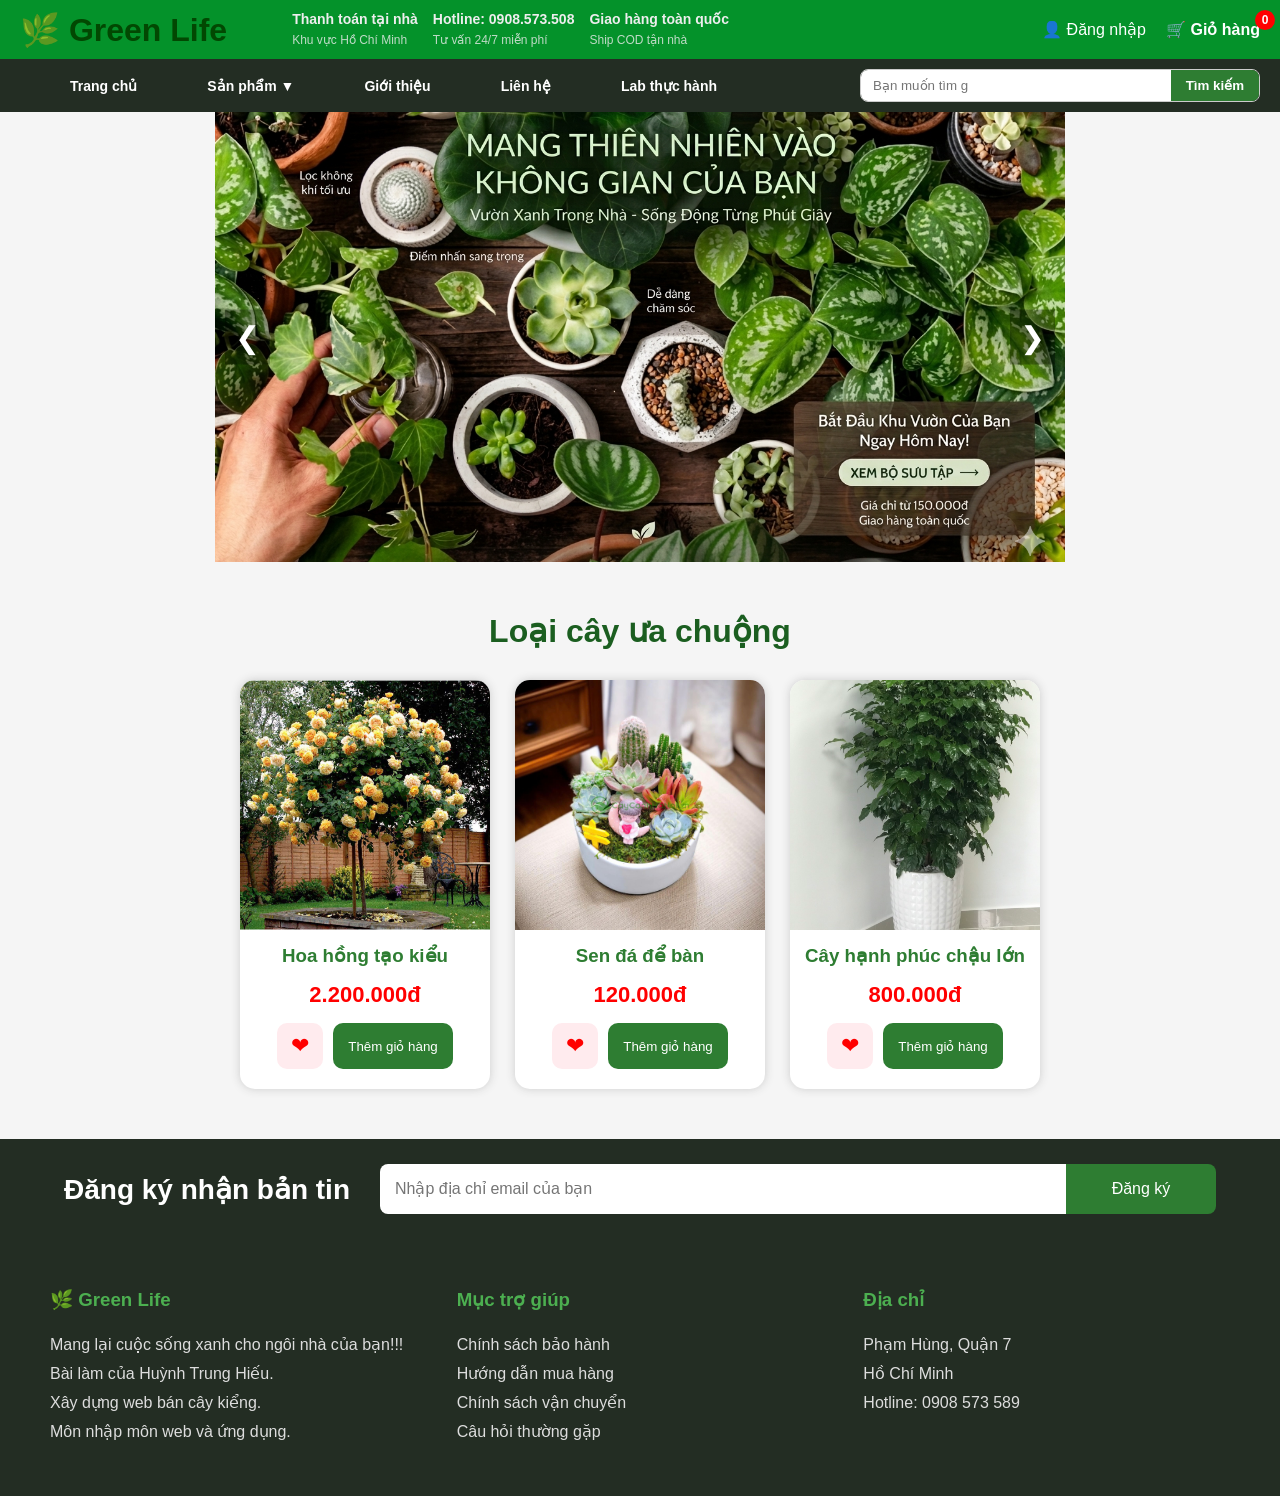
<file: index.html>
<!DOCTYPE html>
<html lang="vi">
<head>
<meta charset="UTF-8">
<meta name="viewport" content="width=device-width, initial-scale=1.0">

<title>Green Life</title>

<link rel="stylesheet" href="css/style.css">
</head>

<body>

<header>

    <!-- HÀNG TRÊN -->
    <div class="left-header">

        <h1>🌿 Green Life</h1>

        <div class="center-header">

            <div class="item">
                <b>Thanh toán tại nhà</b><br>
                <span>Khu vực Hồ Chí Minh</span>
            </div>

            <div class="item">
                <b>Hotline: 0908.573.508</b><br>
                <span>Tư vấn 24/7 miễn phí</span>
            </div>

            <div class="item">
                <b>Giao hàng toàn quốc</b><br>
                <span>Ship COD tận nhà</span>
            </div>

        </div>

        <!-- ĐĂNG NHẬP -->
        <div class="right-header">

            <div class="user">

                👤 Đăng nhập

                <div class="login-dropdown">

                    <input type="text" placeholder="Tên đăng nhập">

                    <input type="password" placeholder="Mật khẩu">

                    <button>Đăng nhập</button>

                    <a href="#">Quên mật khẩu?</a>

                    <a href="#">Đăng ký</a>

                </div>

            </div>

            <!-- GIỎ HÀNG -->
            <div class="cart">

                <div class="cart-icon">

                    🛒 Giỏ hàng

                    <span id="cart-count">0</span>

                </div>

                <div class="cart-dropdown">

                    <h3>Giỏ hàng</h3>

                    <div id="cart-items">

                        <p>Chưa có sản phẩm</p>

                    </div>

                    <div class="cart-total">

                        Tổng:
                        <span id="cart-total">0đ</span>

                    </div>

                    <div class="cart-buttons">

                        <button onclick="window.location.href='cart.html'">
                            Xem giỏ hàng
                        </button>

                    <button onclick="window.location.href='checkout.html'">
                            Thanh toán
                    </button>

                    </div>

                </div>

            </div>

        </div>

    </div>

    <!-- HÀNG DƯỚI -->
    <div class="menu-search">

        <nav>

            <a href="index.html">Trang chủ</a>

            <div class="dropdown">

                <a href="products.html">Sản phẩm ▼</a>

                <div class="dropdown-menu">

                    <a href="#">Sen đá</a>
                    <a href="#">Cây thủy sinh</a>
                    <a href="#">Cây hoa</a>
                    <a href="#">Cây văn phòng</a>
                    <a href="#">Cây trong nhà</a>
                    <a href="#">Đồ trang trí</a>

                </div>

            </div>

            <a href="about.html">Giới thiệu</a>

            <a href="contact.html">Liên hệ</a>

            <a href="labs.html">Lab thực hành</a>

        </nav>

        <div class="search">

            <input
            type="text"
            id="searchInput"
            placeholder="Bạn muốn tìm gì?">
            <button>Tìm kiếm</button>

        </div>

    </div>

</header>

<!-- HÌNH TRANG CHỦ -->
<div class="slider">

    <div class="slides">

        <img src="image/nền1.png"
        class="slide"
        alt="Banner 1">

        <img src="image/nền2.png"
        class="slide"
        alt="Banner 2">

        <img src="image/nền3.png"
        class="slide"
        alt="Banner 3">

        <img src="image/nền4.png"
        class="slide"
        alt="Banner 4">

    </div>

    <span class="prev">❮</span>

    <span class="next">❯</span>

</div>

<!-- LOẠI CÂY ƯA CHUỘNG -->
<section class="favorite-plants">

    <h2>Loại cây ưa chuộng</h2>

    <div class="product-list">

        <!-- SẢN PHẨM 1 -->
        <div class="product-card">

            <img src="image/hoa hong.jpg"
            alt="Hoa hồng tạo kiểu">

            <h3>Hoa hồng tạo kiểu</h3>

            <p class="price">2.200.000đ</p>

            <div class="product-buttons">

                <button class="heart-btn">
                    &#10084;
                </button>

                <button class="cart-btn"
                onclick="addToCart(
                'Hoa hồng tạo kiểu',
                '2.200.000đ',
                'image/hoa hong.jpg'
                )">

                    Thêm giỏ hàng

                </button>

            </div>

        </div>

        <!-- SẢN PHẨM 2 -->
        <div class="product-card">

            <img src="image/cay sen da.jpg"
            alt="Sen đá để bàn">

            <h3>Sen đá để bàn</h3>

            <p class="price">120.000đ</p>

            <div class="product-buttons">

                <button class="heart-btn">
                    &#10084;
                </button>

                <button class="cart-btn"
                onclick="addToCart(
                'Sen đá để bàn',
                '120.000đ',
                'image/cay sen da.jpg'
                )">

                    Thêm giỏ hàng

                </button>

            </div>

        </div>

        <!-- SẢN PHẨM 3 -->
        <div class="product-card">

            <img src="image/cay hanh phuc.jpg"
            alt="Cây hạnh phúc chậu lớn">

            <h3>Cây hạnh phúc chậu lớn</h3>

            <p class="price">800.000đ</p>

            <div class="product-buttons">

                <button class="heart-btn">
                    &#10084;
                </button>

                <button class="cart-btn"
                onclick="addToCart(
                'Cây hạnh phúc chậu lớn',
                '800.000đ',
                'image/cay hanh phuc.jpg'
                )">

                    Thêm giỏ hàng

                </button>

            </div>

        </div>

    </div>

</section>

<!-- NEWSLETTER -->
<section class="newsletter">

    <div class="newsletter-container">

        <h2>Đăng ký nhận bản tin</h2>

        <div class="newsletter-box">

            <input
            type="email"
            placeholder="Nhập địa chỉ email của bạn">

            <button>Đăng ký</button>

        </div>

    </div>

</section>

<!-- FOOTER -->
<footer class="footer">

    <!-- Green Life -->
    <div class="footer-column">

        <h3>🌿 Green Life</h3>

        <p>
            Mang lại cuộc sống xanh cho ngôi nhà của bạn!!!<br>
            Bài làm của Huỳnh Trung Hiếu.<br>
            Xây dựng web bán cây kiểng.<br>
            Môn nhập môn web và ứng dụng.
        </p>

    </div>

    <!-- Trợ giúp -->
    <div class="footer-column">

        <h3>Mục trợ giúp</h3>

        <p>
            Chính sách bảo hành<br>
            Hướng dẫn mua hàng<br>
            Chính sách vận chuyển<br>
            Câu hỏi thường gặp
        </p>

    </div>

    <!-- Địa chỉ -->
    <div class="footer-column">

        <h3>Địa chỉ</h3>

        <p>
            Phạm Hùng, Quận 7<br>
            Hồ Chí Minh<br>
            Hotline: 0908 573 589
        </p>

    </div>

</footer>

<script src="js/script.js"></script>

</body>
</html>
</file>
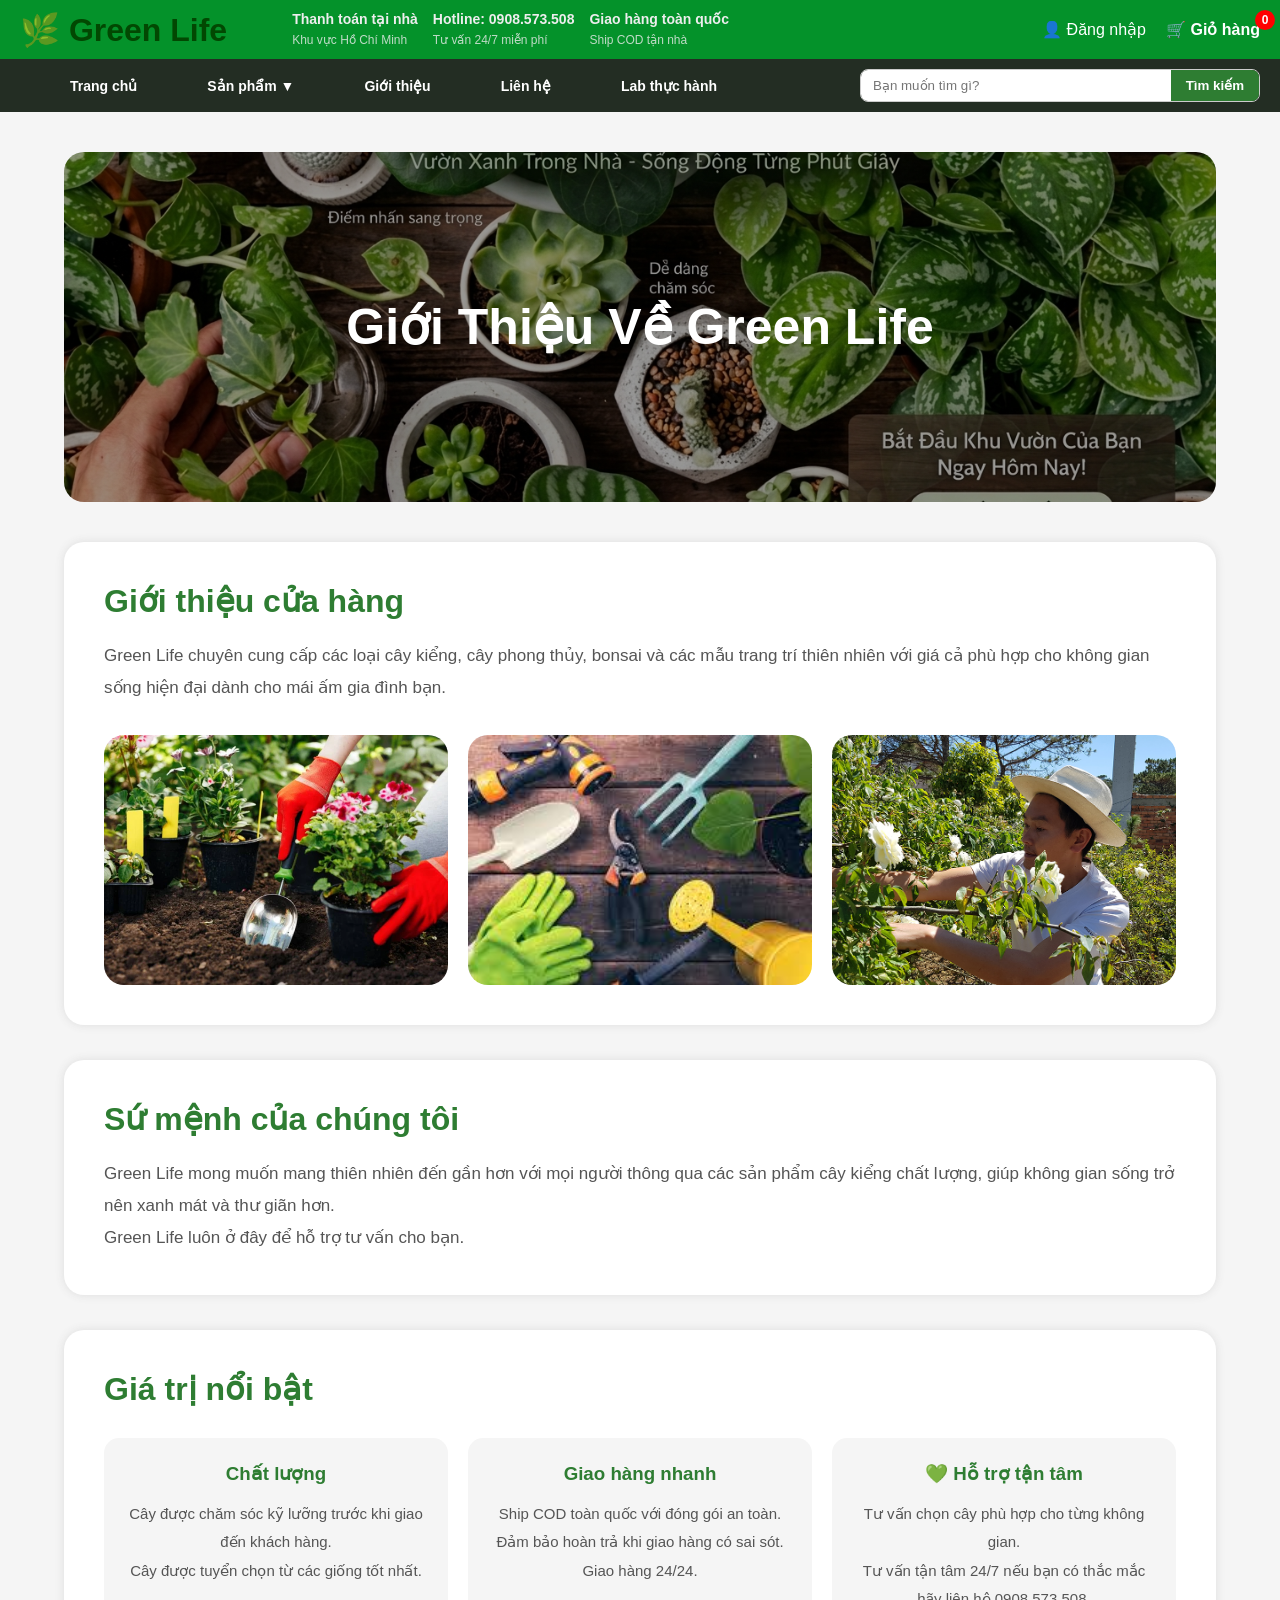
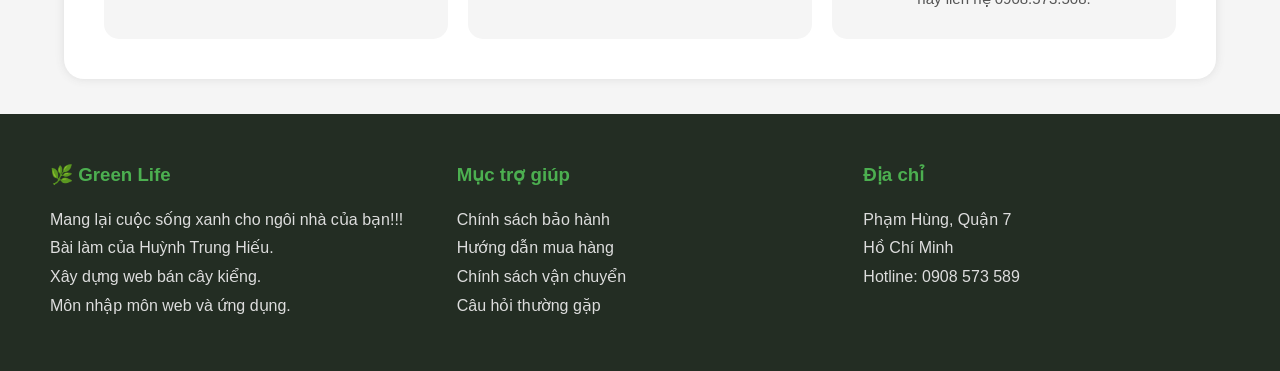
<file: about.html>
<!DOCTYPE html>
<html lang="vi">

<head>

<meta charset="UTF-8">

<meta name="viewport"
content="width=device-width, initial-scale=1.0">

<title>Giới thiệu</title>

<link rel="stylesheet" href="css/style.css">

</head>

<body>

<!-- ================= HEADER ================= -->

<header>

    <!-- HÀNG TRÊN -->
    <div class="left-header">

        <h1>🌿 Green Life</h1>

        <div class="center-header">

            <div class="item">

                <b> Thanh toán tại nhà</b><br>

                <span>Khu vực Hồ Chí Minh</span>

            </div>

            <div class="item">

                <b> Hotline: 0908.573.508</b><br>

                <span>Tư vấn 24/7 miễn phí</span>

            </div>

            <div class="item">

                <b> Giao hàng toàn quốc</b><br>

                <span>Ship COD tận nhà</span>

            </div>

        </div>

        <!-- ĐĂNG NHẬP -->
        <div class="right-header">

            <div class="user">

                👤 Đăng nhập

                <div class="login-dropdown">

                    <input type="text"
                    placeholder="Tên đăng nhập">

                    <input type="password"
                    placeholder="Mật khẩu">

                    <button>Đăng nhập</button>

                    <a href="#">Quên mật khẩu?</a>

                    <a href="#">Đăng ký</a>

                </div>

            </div>

            <!-- GIỎ HÀNG -->
            <div class="cart">

                <div class="cart-icon">

                    🛒 Giỏ hàng

                    <span id="cart-count">0</span>

                </div>

                <div class="cart-dropdown">

                    <h3>Giỏ hàng</h3>

                    <div id="cart-items">

                        <p>Chưa có sản phẩm</p>

                    </div>

                    <div class="cart-total">

                        Tổng:
                        <span id="cart-total">0đ</span>

                    </div>

                    <div class="cart-buttons">

                        <button
                        onclick="window.location.href='cart.html'">

                            Xem giỏ hàng

                        </button>

                    <button onclick="window.location.href='checkout.html'">
                            Thanh toán
                    </button>
                    
                    </div>

                </div>

            </div>

        </div>

    </div>

    <!-- HÀNG DƯỚI -->
    <div class="menu-search">

        <nav>

            <a href="index.html">

                Trang chủ

            </a>

            <a href="products.html">

                Sản phẩm ▼

            </a>

            <a href="about.html">

                Giới thiệu

            </a>

            <a href="contact.html">

                Liên hệ

            </a>
                <a href="labs.html">

                Lab thực hành

                </a>

        </nav>

        <div class="search">

            <input type="text"
            id="searchInput"
            placeholder="Bạn muốn tìm gì?">

            <button>

                Tìm kiếm

            </button>

        </div>

    </div>

</header>

<!-- ================= BANNER ================= -->

<div class="about-banner">

    Giới Thiệu Về Green Life

</div>

<!-- ================= CONTENT ================= -->

<div class="about-container">

    <!-- GIỚI THIỆU -->
    <div class="about-section">

        <h2>Giới thiệu cửa hàng</h2>

        <p>

            Green Life chuyên cung cấp các loại cây kiểng,
            cây phong thủy, bonsai và các mẫu trang trí thiên nhiên
            với giá cả phù hợp cho không gian sống hiện đại
            dành cho mái ấm gia đình bạn.

        </p>

        <div class="about-images">

            <img src="image/about1.jpg">

            <img src="image/about2.jpg">

            <img src="image/about3.jpg">

        </div>

    </div>

    <!-- SỨ MỆNH -->
    <div class="about-section">

        <h2>Sứ mệnh của chúng tôi</h2>

        <p>

            Green Life mong muốn mang thiên nhiên đến gần hơn
            với mọi người thông qua các sản phẩm cây kiểng chất lượng,
            giúp không gian sống trở nên xanh mát và thư giãn hơn.<br>

            Green Life luôn ở đây để hỗ trợ tư vấn cho bạn.

        </p>

    </div>

    <!-- GIÁ TRỊ -->
    <div class="about-section">

        <h2>Giá trị nổi bật</h2>

        <div class="values">

            <div class="value-box">

                <h3>Chất lượng</h3>

                <p>

                    Cây được chăm sóc kỹ lưỡng trước khi giao đến khách hàng.<br>

                    Cây được tuyển chọn từ các giống tốt nhất.

                </p>

            </div>

            <div class="value-box">

                <h3>Giao hàng nhanh</h3>

                <p>

                    Ship COD toàn quốc với đóng gói an toàn.<br>

                    Đảm bảo hoàn trả khi giao hàng có sai sót.<br>

                    Giao hàng 24/24.

                </p>

            </div>

            <div class="value-box">

                <h3>💚 Hỗ trợ tận tâm</h3>

                <p>

                    Tư vấn chọn cây phù hợp cho từng không gian.<br>

                    Tư vấn tận tâm 24/7 nếu bạn có thắc mắc hãy liên hệ
                    0908.573.508.

                </p>

            </div>

        </div>

    </div>

</div>

<!-- ================= FOOTER ================= -->

<footer class="footer">

    <!-- Green Life -->
    <div class="footer-column">

        <h3>🌿 Green Life</h3>

        <p>

            Mang lại cuộc sống xanh cho ngôi nhà của bạn!!!<br>

            Bài làm của Huỳnh Trung Hiếu.<br>

            Xây dựng web bán cây kiểng.<br>

            Môn nhập môn web và ứng dụng.<br>

        </p>

    </div>

    <!-- Trợ giúp -->
    <div class="footer-column">

        <h3>Mục trợ giúp</h3>

        <p>

            Chính sách bảo hành<br>

            Hướng dẫn mua hàng<br>

            Chính sách vận chuyển<br>

            Câu hỏi thường gặp

        </p>

    </div>

    <!-- Địa chỉ -->
    <div class="footer-column">

        <h3>Địa chỉ</h3>

        <p>

            Phạm Hùng, Quận 7<br>

            Hồ Chí Minh<br>

            Hotline: 0908 573 589

        </p>

    </div>

</footer>

<script src="js/script.js"></script>

</body>
</html>
</file>
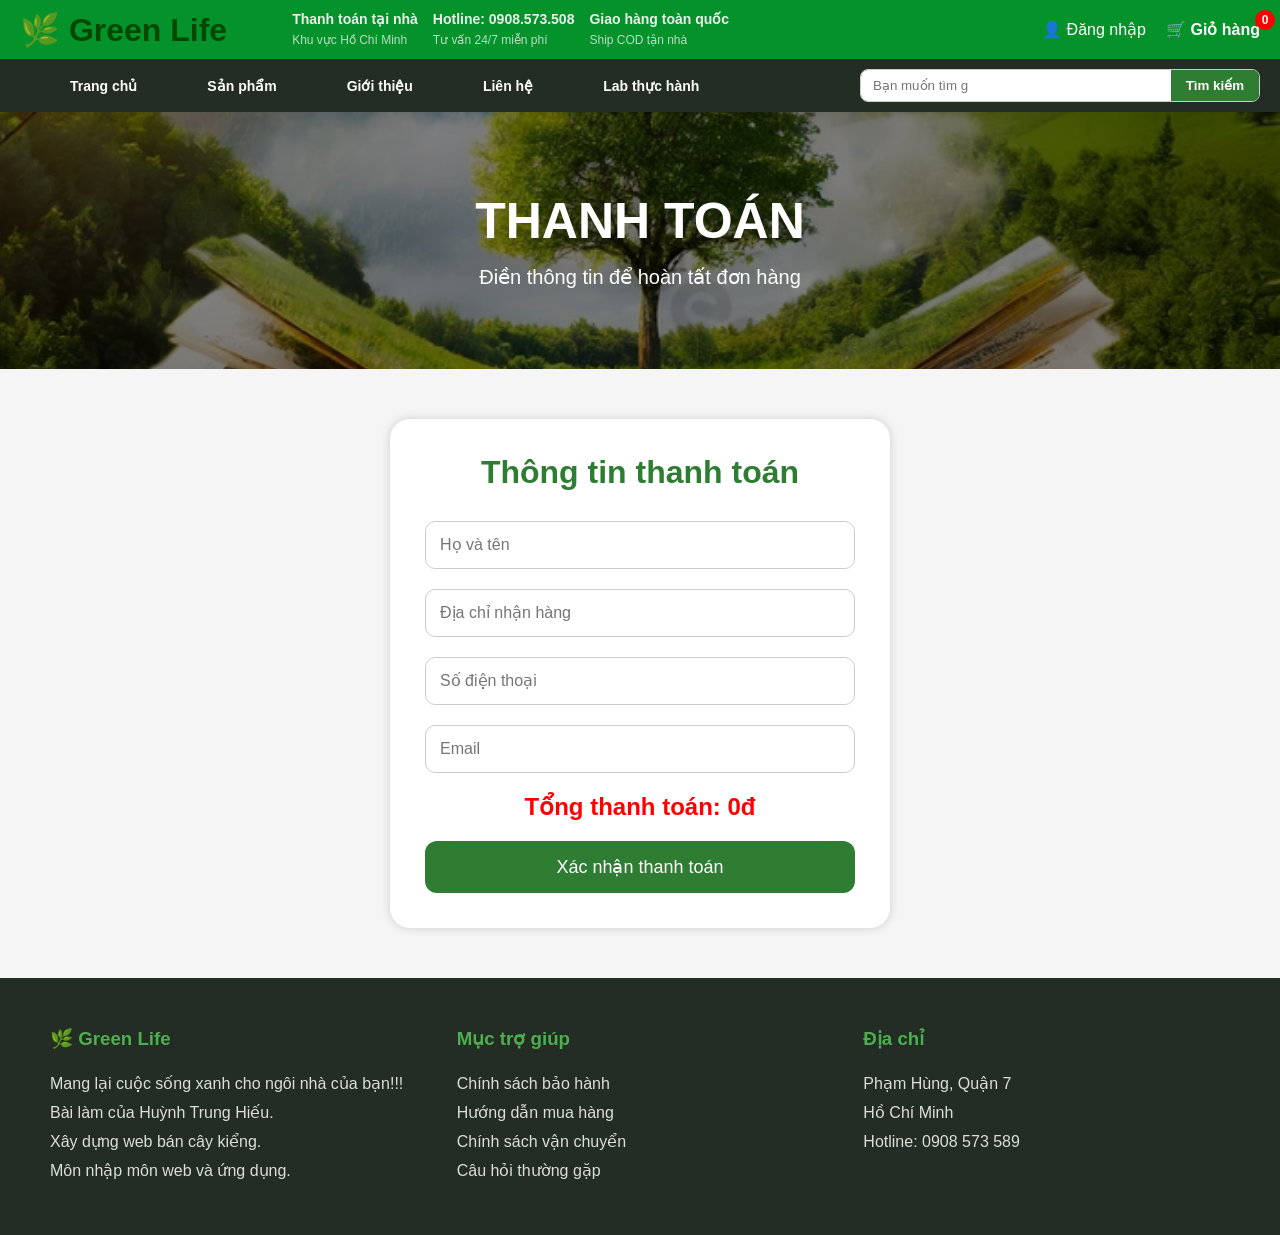
<file: checkout.html>
<!DOCTYPE html>
<html lang="vi">

<head>

    <meta charset="UTF-8">

    <meta name="viewport"
    content="width=device-width, initial-scale=1.0">

    <title>Thanh toán</title>

    <link rel="stylesheet"
    href="css/style.css">

</head>

<body>

<header>

    <!-- HÀNG TRÊN -->
    <div class="left-header">

        <h1>🌿 Green Life</h1>

        <div class="center-header">

            <div class="item">
                <b> Thanh toán tại nhà</b><br>
                <span>Khu vực Hồ Chí Minh</span>
            </div>

            <div class="item">
                <b> Hotline: 0908.573.508</b><br>
                <span>Tư vấn 24/7 miễn phí</span>
            </div>

            <div class="item">
                <b> Giao hàng toàn quốc</b><br>
                <span>Ship COD tận nhà</span>
            </div>

        </div>

        <!-- RIGHT -->
        <div class="right-header">

            <!-- LOGIN -->
            <div class="user">

                👤 Đăng nhập

                <div class="login-dropdown">

                    <input type="text"
                    placeholder="Tên đăng nhập">

                    <input type="password"
                    placeholder="Mật khẩu">

                    <button>Đăng nhập</button>

                    <a href="#">Quên mật khẩu?</a>

                    <a href="#">Đăng ký</a>

                </div>

            </div>

            <!-- CART -->
            <div class="cart">

                <div class="cart-icon">

                    🛒 Giỏ hàng

                    <span id="cart-count">0</span>

                </div>

                <div class="cart-dropdown">

                    <h3>Giỏ hàng</h3>

                    <div id="cart-items">

                        <p>Chưa có sản phẩm</p>

                    </div>

                    <div class="cart-total">

                        Tổng:
                        <span id="cart-total">0đ</span>

                    </div>

                    <div class="cart-buttons">

                        <button
                        onclick="window.location.href='cart.html'">

                            Xem giỏ hàng

                        </button>

                        <button
                        onclick="window.location.href='checkout.html'">

                            Thanh toán

                        </button>

                    </div>

                </div>

            </div>

        </div>

    </div>

    <!-- MENU -->
    <div class="menu-search">

        <nav>

            <a href="index.html">Trang chủ</a>

            <a href="products.html">Sản phẩm</a>

            <a href="about.html">Giới thiệu</a>

            <a href="contact.html">Liên hệ</a>

            <a href="labs.html">Lab thực hành</a>

        </nav>

        <!-- SEARCH -->
        <div class="search">

            <input
            type="text"
            id="searchInput"
            placeholder="Bạn muốn tìm gì?">

            <button>Tìm kiếm</button>

        </div>

    </div>

</header>

<!-- BANNER -->

<section class="labs-banner">

    <h1>THANH TOÁN</h1>

    <p>
        Điền thông tin để hoàn tất đơn hàng
    </p>

</section>

<!-- CHECKOUT -->

<div class="checkout-container">

    <h1>Thông tin thanh toán</h1>

    <form id="checkout-form">

        <input
        type="text"
        id="fullname"
        placeholder="Họ và tên"
        required>

        <input
        type="text"
        id="address"
        placeholder="Địa chỉ nhận hàng"
        required>

        <input
        type="text"
        id="phone"
        placeholder="Số điện thoại"
        required>

        <input
        type="email"
        id="email"
        placeholder="Email"
        required>

        <div class="checkout-total">

            Tổng thanh toán:
            <span id="checkout-total">0đ</span>

        </div>

        <button type="submit">

            Xác nhận thanh toán

        </button>

    </form>

</div>

<!-- FOOTER -->

<footer class="footer">

    <!-- CỘT 1 -->
    <div class="footer-column">

        <h3>🌿 Green Life</h3>

        <p>
            Mang lại cuộc sống xanh cho ngôi nhà của bạn!!!<br>

            Bài làm của Huỳnh Trung Hiếu.<br>

            Xây dựng web bán cây kiểng.<br>

            Môn nhập môn web và ứng dụng.
        </p>

    </div>

    <!-- CỘT 2 -->
    <div class="footer-column">

        <h3>Mục trợ giúp</h3>

        <p>
            Chính sách bảo hành<br>

            Hướng dẫn mua hàng<br>

            Chính sách vận chuyển<br>

            Câu hỏi thường gặp
        </p>

    </div>

    <!-- CỘT 3 -->
    <div class="footer-column">

        <h3>Địa chỉ</h3>

        <p>
            Phạm Hùng, Quận 7<br>

            Hồ Chí Minh<br>

            Hotline: 0908 573 589
        </p>

    </div>

</footer>

<div class="popup" id="popup">

    <div class="popup-content">

        <h2>🌿 Xác nhận thanh toán</h2>

        <p>
            Bạn chắc chắn muốn thanh toán chứ?
        </p>

        <div class="popup-btn">

            <button id="noBtn">
                Huỷ
            </button>

            <button id="yesBtn">
                Đồng ý
            </button>

        </div>

    </div>

</div>
<script src="js/script.js"></script>

</body>
</html>
</file>
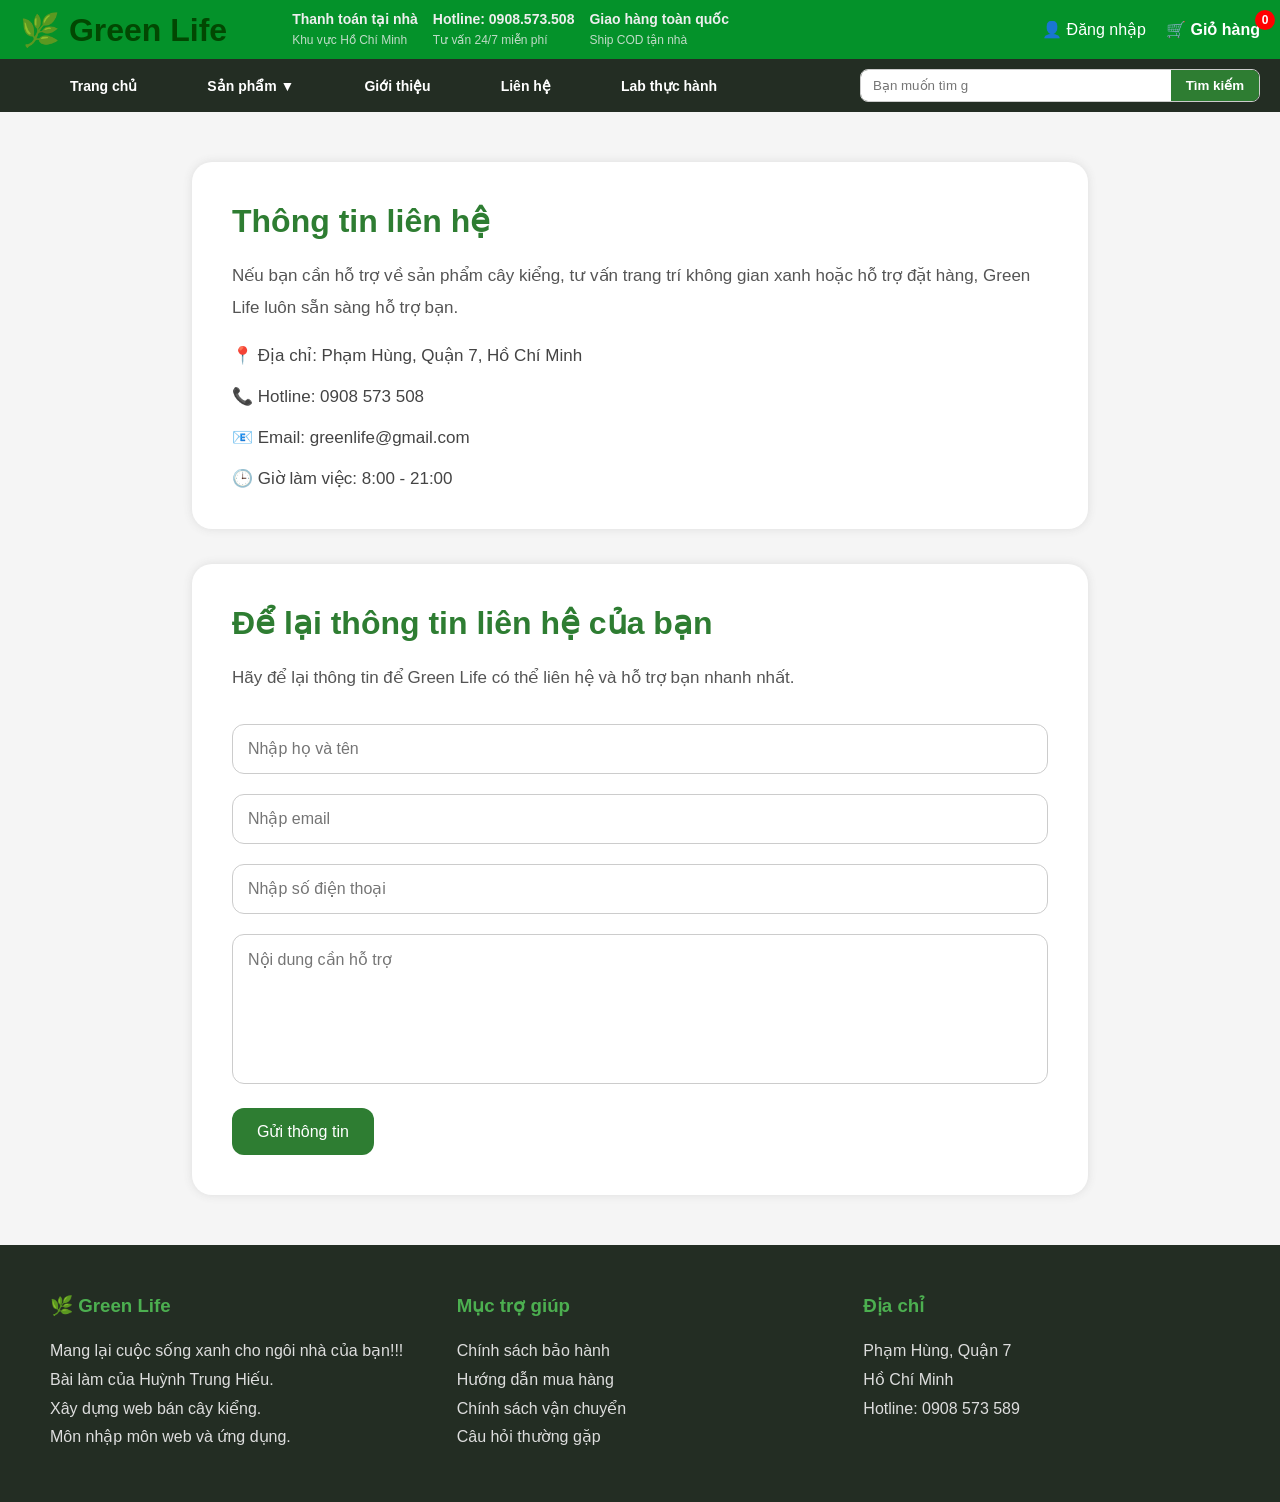
<file: contact.html>
<!DOCTYPE html>
<html lang="vi">

<head>

<meta charset="UTF-8">

<meta name="viewport"
content="width=device-width, initial-scale=1.0">

<title>Liên hệ</title>

<link rel="stylesheet" href="css/style.css">

</head>

<body>

<!-- ================= HEADER ================= -->

<header>

    <!-- HÀNG TRÊN -->
    <div class="left-header">

        <h1>🌿 Green Life</h1>

        <div class="center-header">

            <div class="item">
                <b> Thanh toán tại nhà</b><br>
                <span>Khu vực Hồ Chí Minh</span>
            </div>

            <div class="item">
                <b> Hotline: 0908.573.508</b><br>
                <span>Tư vấn 24/7 miễn phí</span>
            </div>

            <div class="item">
                <b> Giao hàng toàn quốc</b><br>
                <span>Ship COD tận nhà</span>
            </div>

        </div>

        <!-- ĐĂNG NHẬP -->
        <div class="right-header">

            <div class="user">

                👤 Đăng nhập

                <div class="login-dropdown">

                    <input type="text"
                    placeholder="Tên đăng nhập">

                    <input type="password"
                    placeholder="Mật khẩu">

                    <button>Đăng nhập</button>

                    <a href="#">Quên mật khẩu?</a>

                    <a href="#">Đăng ký</a>

                </div>

            </div>

            <!-- GIỎ HÀNG -->
            <div class="cart">

                <div class="cart-icon">

                    🛒 Giỏ hàng

                    <span id="cart-count">0</span>

                </div>

                <div class="cart-dropdown">

                    <h3>Giỏ hàng</h3>

                    <div id="cart-items">

                        <p>Chưa có sản phẩm</p>

                    </div>

                    <div class="cart-total">

                        Tổng:
                        <span id="cart-total">0đ</span>

                    </div>

                    <div class="cart-buttons">

                        <button
                        onclick="window.location.href='cart.html'">

                            Xem giỏ hàng

                        </button>

                    <button onclick="window.location.href='checkout.html'">
                            Thanh toán
                    </button>

                    </div>

                </div>

            </div>

        </div>

    </div>

    <!-- HÀNG DƯỚI -->
    <div class="menu-search">

        <nav>

            <a href="index.html">Trang chủ</a>

            <a href="products.html">
                Sản phẩm ▼
            </a>

            <a href="about.html">
                Giới thiệu
            </a>

            <a href="contact.html">
                Liên hệ
            </a>
                    <a href="labs.html">

                    Lab thực hành

                </a>
        </nav>

        <div class="search">

            <input type="text"
            id="searchInput"
            placeholder="Bạn muốn tìm gì?">

            <button>Tìm kiếm</button>

        </div>

    </div>

</header>

<!-- ================= CONTENT ================= -->

<div class="contact-container">

    <!-- THÔNG TIN -->
    <div class="contact-section">

        <h2>Thông tin liên hệ</h2>

        <p>
            Nếu bạn cần hỗ trợ về sản phẩm cây kiểng,
            tư vấn trang trí không gian xanh hoặc hỗ trợ đặt hàng,
            Green Life luôn sẵn sàng hỗ trợ bạn.
        </p>

        <div class="contact-item">
            📍 Địa chỉ:
            Phạm Hùng, Quận 7, Hồ Chí Minh
        </div>

        <div class="contact-item">
            📞 Hotline:
            0908 573 508
        </div>

        <div class="contact-item">
            📧 Email:
            greenlife@gmail.com
        </div>

        <div class="contact-item">
            🕒 Giờ làm việc:
            8:00 - 21:00
        </div>

    </div>

    <!-- FORM -->
    <div class="contact-section">

        <h2>Để lại thông tin liên hệ của bạn</h2>

        <p>
            Hãy để lại thông tin để Green Life có thể liên hệ
            và hỗ trợ bạn nhanh nhất.
        </p>

        <div class="contact-form">

            <input type="text"
            placeholder="Nhập họ và tên">

            <input type="email"
            placeholder="Nhập email">

            <input type="text"
            placeholder="Nhập số điện thoại">

            <textarea
            placeholder="Nội dung cần hỗ trợ"></textarea>

            <button>
                Gửi thông tin
            </button>

        </div>

    </div>

</div>

<!-- ================= FOOTER ================= -->

<footer class="footer">

    <!-- Green Life -->
    <div class="footer-column">

        <h3>🌿 Green Life</h3>

        <p>
            Mang lại cuộc sống xanh cho ngôi nhà của bạn!!!<br>
            Bài làm của Huỳnh Trung Hiếu.<br>
            Xây dựng web bán cây kiểng.<br>
            Môn nhập môn web và ứng dụng.
        </p>

    </div>

    <!-- Trợ giúp -->
    <div class="footer-column">

        <h3>Mục trợ giúp</h3>

        <p>
            Chính sách bảo hành<br>
            Hướng dẫn mua hàng<br>
            Chính sách vận chuyển<br>
            Câu hỏi thường gặp
        </p>

    </div>

    <!-- Địa chỉ -->
    <div class="footer-column">

        <h3>Địa chỉ</h3>

        <p>
            Phạm Hùng, Quận 7<br>
            Hồ Chí Minh<br>
            Hotline: 0908 573 589
        </p>

    </div>

</footer>

<script src="js/script.js"></script>

</body>
</html>
</file>
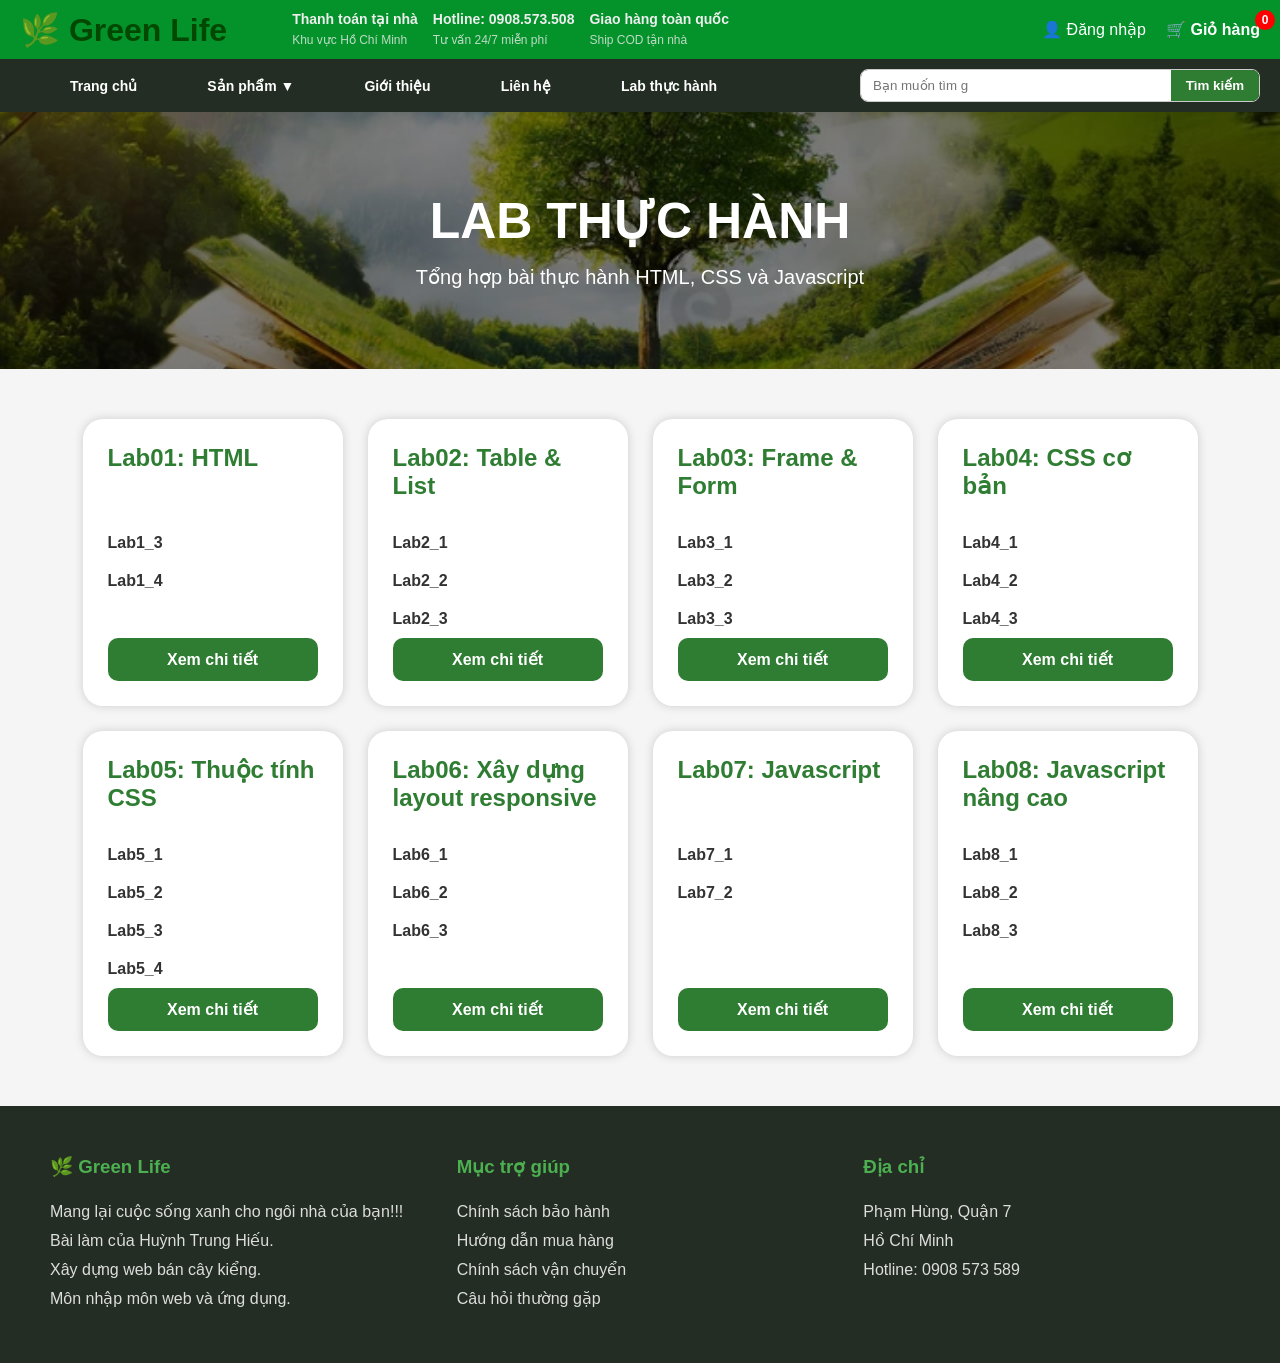
<file: labs.html>
<!DOCTYPE html>
<html lang="vi">
<head>
    <meta charset="UTF-8">
    <meta name="viewport"
    content="width=device-width, initial-scale=1.0">
    <title>Lab thực hành</title>
    <link rel="stylesheet" href="css/style.css">
</head>
<body>
<header>
    <!-- HÀNG TRÊN -->
    <div class="left-header">
        <h1>🌿 Green Life</h1>
        <div class="center-header">
            <div class="item">
                <b> Thanh toán tại nhà</b><br>
                <span>Khu vực Hồ Chí Minh</span>
            </div>
            <div class="item">
                <b> Hotline: 0908.573.508</b><br>
                <span>Tư vấn 24/7 miễn phí</span>
            </div>
            <div class="item">
                <b> Giao hàng toàn quốc</b><br>
                <span>Ship COD tận nhà</span>
            </div>
        </div>
        <!-- ĐĂNG NHẬP -->
        <div class="right-header">
            <div class="user">
                👤 Đăng nhập
                <div class="login-dropdown">
                    <input type="text"
                    placeholder="Tên đăng nhập">
                    <input type="password"
                    placeholder="Mật khẩu">
                    <button>Đăng nhập</button>
                    <a href="#">Quên mật khẩu?</a>
                    <a href="#">Đăng ký</a>
                </div>
            </div>
            <!-- GIỎ HÀNG -->
            <div class="cart">
                <div class="cart-icon">
                    🛒 Giỏ hàng
                    <span id="cart-count">0</span>
                </div>
                <div class="cart-dropdown">
                    <h3>Giỏ hàng</h3>
                    <div id="cart-items">
                        <p>Chưa có sản phẩm</p>
                    </div>
                    <div class="cart-total">
                        Tổng:
                        <span id="cart-total">0đ</span>
                    </div>
                    <div class="cart-buttons">
                        <button
                        onclick="window.location.href='cart.html'">
                            Xem giỏ hàng
                        </button>
                    <button onclick="window.location.href='checkout.html'">
                            Thanh toán
                    </button>
                    </div>
                </div>
            </div>
        </div>
    </div>
    <!-- MENU -->
    <div class="menu-search">
        <nav>
            <a href="index.html">Trang chủ</a>
            <div class="dropdown">
                <a href="products.html">
                    Sản phẩm ▼
                </a>
                <div class="dropdown-menu">
                    <a href="#">Sen đá</a>
                    <a href="#">Cây thủy sinh</a>
                    <a href="#">Cây hoa</a>
                    <a href="#">Cây văn phòng</a>
                    <a href="#">Cây trong nhà</a>
                    <a href="#">Đồ trang trí</a>
                </div>
            </div>
            <a href="about.html">Giới thiệu</a>
            <a href="contact.html">Liên hệ</a>
            <a href="labs.html"
            class="active-menu">
                Lab thực hành
            </a>
        </nav>
        <!-- SEARCH -->
        <div class="search">
            <input
            type="text"
            id="searchInput"
            placeholder="Bạn muốn tìm gì?">
            <button>Tìm kiếm</button>
        </div>
    </div>
</header>
<!-- BANNER -->
<section class="labs-banner">
    <h1>LAB THỰC HÀNH</h1>
    <p>
        Tổng hợp bài thực hành HTML,
        CSS và Javascript
    </p>
</section>
<!-- LAB SECTION -->
<section class="labs-section">
    <div class="labs-container">
        <!-- LAB 1 -->
        <div class="lab-card">
            <h3>Lab01: HTML</h3>
            <a href="ThucHanh/lab1/lab1_3.html">
                Lab1_3
            </a>
            <a href="ThucHanh/lab1/lab1_4.html">
                Lab1_4
            </a>
            <a href="ThucHanh/lab1/lab1_4.html"
            class="lab-btn">
                Xem chi tiết
            </a>
        </div>
        <!-- LAB 2 -->
        <div class="lab-card">
            <h3>Lab02: Table & List</h3>
            <a href="ThucHanh/lab2/lab2_1.html">
                Lab2_1
            </a>
            <a href="ThucHanh/lab2/lab2_2.html">
                Lab2_2
            </a>
            <a href="ThucHanh/lab2/lab2_3.html">
                Lab2_3
            </a>
            <a href="ThucHanh/lab2/lab2_3.html"
            class="lab-btn">
                Xem chi tiết
            </a>
        </div>
        <!-- LAB 3 -->
        <div class="lab-card">
            <h3>Lab03: Frame & Form</h3>
            <a href="ThucHanh/lab3/lab3_1.html">
                Lab3_1
            </a>
            <a href="ThucHanh/lab3/lab3_2.html">
                Lab3_2
            </a>
            <a href="ThucHanh/lab3/lab3_3.html">
                Lab3_3
            </a>
            <a href="ThucHanh/lab3/lab3_3.html"
            class="lab-btn">
                Xem chi tiết
            </a>
        </div>
        <!-- LAB 4 -->
        <div class="lab-card">
            <h3>Lab04: CSS cơ bản</h3>
            <a href="ThucHanh/lab4/lab4_1.html">
                Lab4_1
            </a>
            <a href="ThucHanh/lab4/lab4_2.html">
                Lab4_2
            </a>
            <a href="ThucHanh/lab4/lab4_3.html">
                Lab4_3
            </a>
            <a href="ThucHanh/lab4/lab4_3.html"
            class="lab-btn">
                Xem chi tiết
            </a>
        </div>
        <!-- LAB 5 -->
        <div class="lab-card">
            <h3>Lab05: Thuộc tính CSS</h3>
            <a href="ThucHanh/lab5/lab5_1.html">
                Lab5_1
            </a>
            <a href="ThucHanh/lab5/lab5_2.html">
                Lab5_2
            </a>
            <a href="ThucHanh/lab5/lab5_3.html">
                Lab5_3
            </a>
            <a href="ThucHanh/lab5/lab5_4.html">
                Lab5_4
            </a>
            <a href="ThucHanh/lab5/lab5_1.html"
            class="lab-btn">
                Xem chi tiết
            </a>
        </div>
        <!-- LAB 6 -->
        <div class="lab-card">
            <h3>Lab06: Xây dựng layout responsive</h3>
            <a href="ThucHanh/lab6/lab6_1.html">
                Lab6_1
            </a>
            <a href="ThucHanh/lab6/lab6_2.html">
                Lab6_2
            </a>
            <a href="ThucHanh/lab6/lab6_3.html">
                Lab6_3
            </a>
            <a href="ThucHanh/lab6/lab6_3.html"
            class="lab-btn">
                Xem chi tiết
            </a>
        </div>
        <!-- LAB 7 -->
        <div class="lab-card">
            <h3>Lab07: Javascript</h3>
            <a href="ThucHanh/lab7/lab7_1.html">
                Lab7_1
            </a>
            <a href="ThucHanh/lab7/lab7_2.html">
                Lab7_2
            </a>
            <a href="ThucHanh/lab7/lab7_2.html"
            class="lab-btn">
                Xem chi tiết
            </a>
        </div>
        <!-- LAB 8 -->
        <div class="lab-card">
            <h3>Lab08: Javascript nâng cao</h3>
            <a href="ThucHanh/lab8/lab8_1.html">
                Lab8_1
            </a>
            <a href="ThucHanh/lab8/lab8_2.html">
                Lab8_2
            </a>
            <a href="ThucHanh/lab8/lab8_3.html">
                Lab8_3
            </a>
            <a href="ThucHanh/lab8/lab8_3.html"
            class="lab-btn">
                Xem chi tiết
            </a>
        </div>
    </div>
</section>
<!-- FOOTER -->
<footer class="footer">
    <div class="footer-column">

        <h3>🌿 Green Life</h3>

        <p>
            Mang lại cuộc sống xanh cho ngôi nhà của bạn!!!<br>

            Bài làm của Huỳnh Trung Hiếu.<br>

            Xây dựng web bán cây kiểng.<br>

            Môn nhập môn web và ứng dụng.
        </p>

    </div>

    <div class="footer-column">

        <h3>Mục trợ giúp</h3>

        <p>
            Chính sách bảo hành<br>

            Hướng dẫn mua hàng<br>

            Chính sách vận chuyển<br>

            Câu hỏi thường gặp
        </p>

    </div>

    <div class="footer-column">

        <h3>Địa chỉ</h3>

        <p>
            Phạm Hùng, Quận 7<br>

            Hồ Chí Minh<br>

            Hotline: 0908 573 589
        </p>

    </div>

</footer>

<script src="js/script.js"></script>

</body>
</html>
</file>
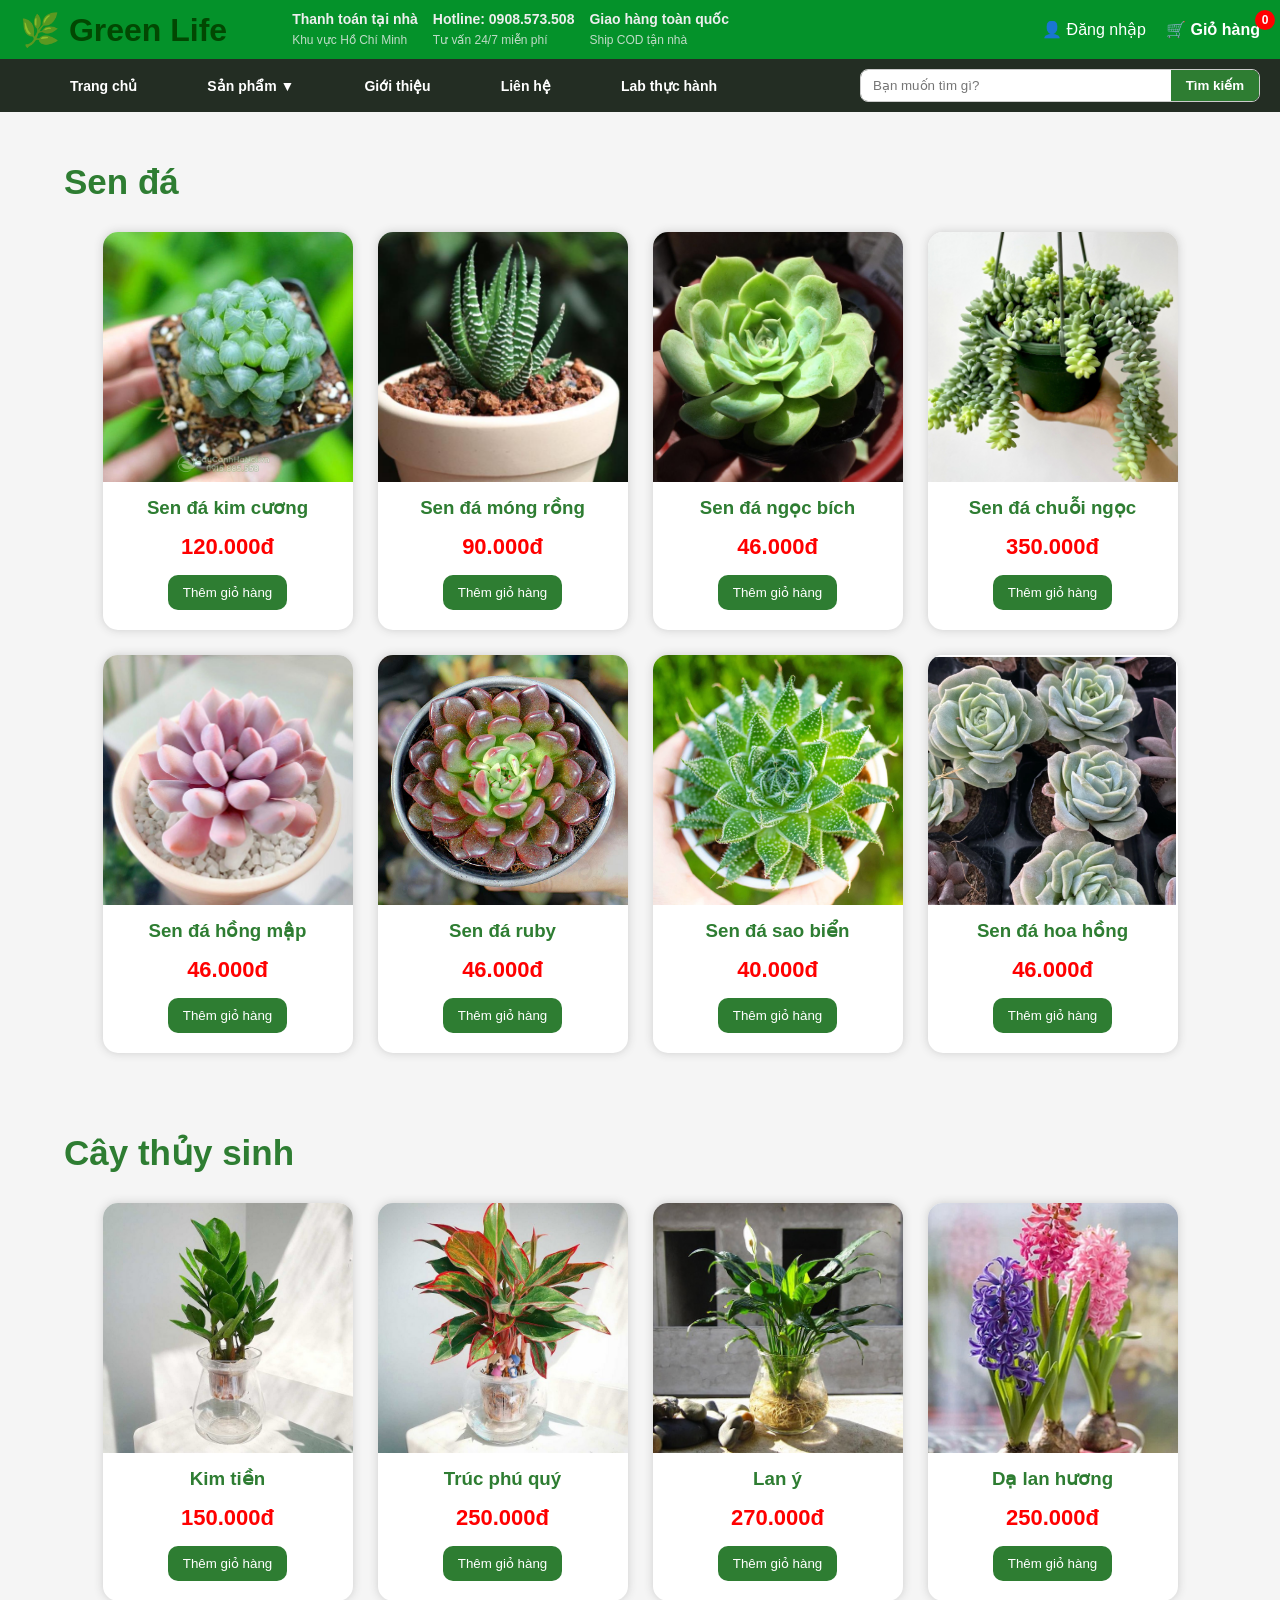
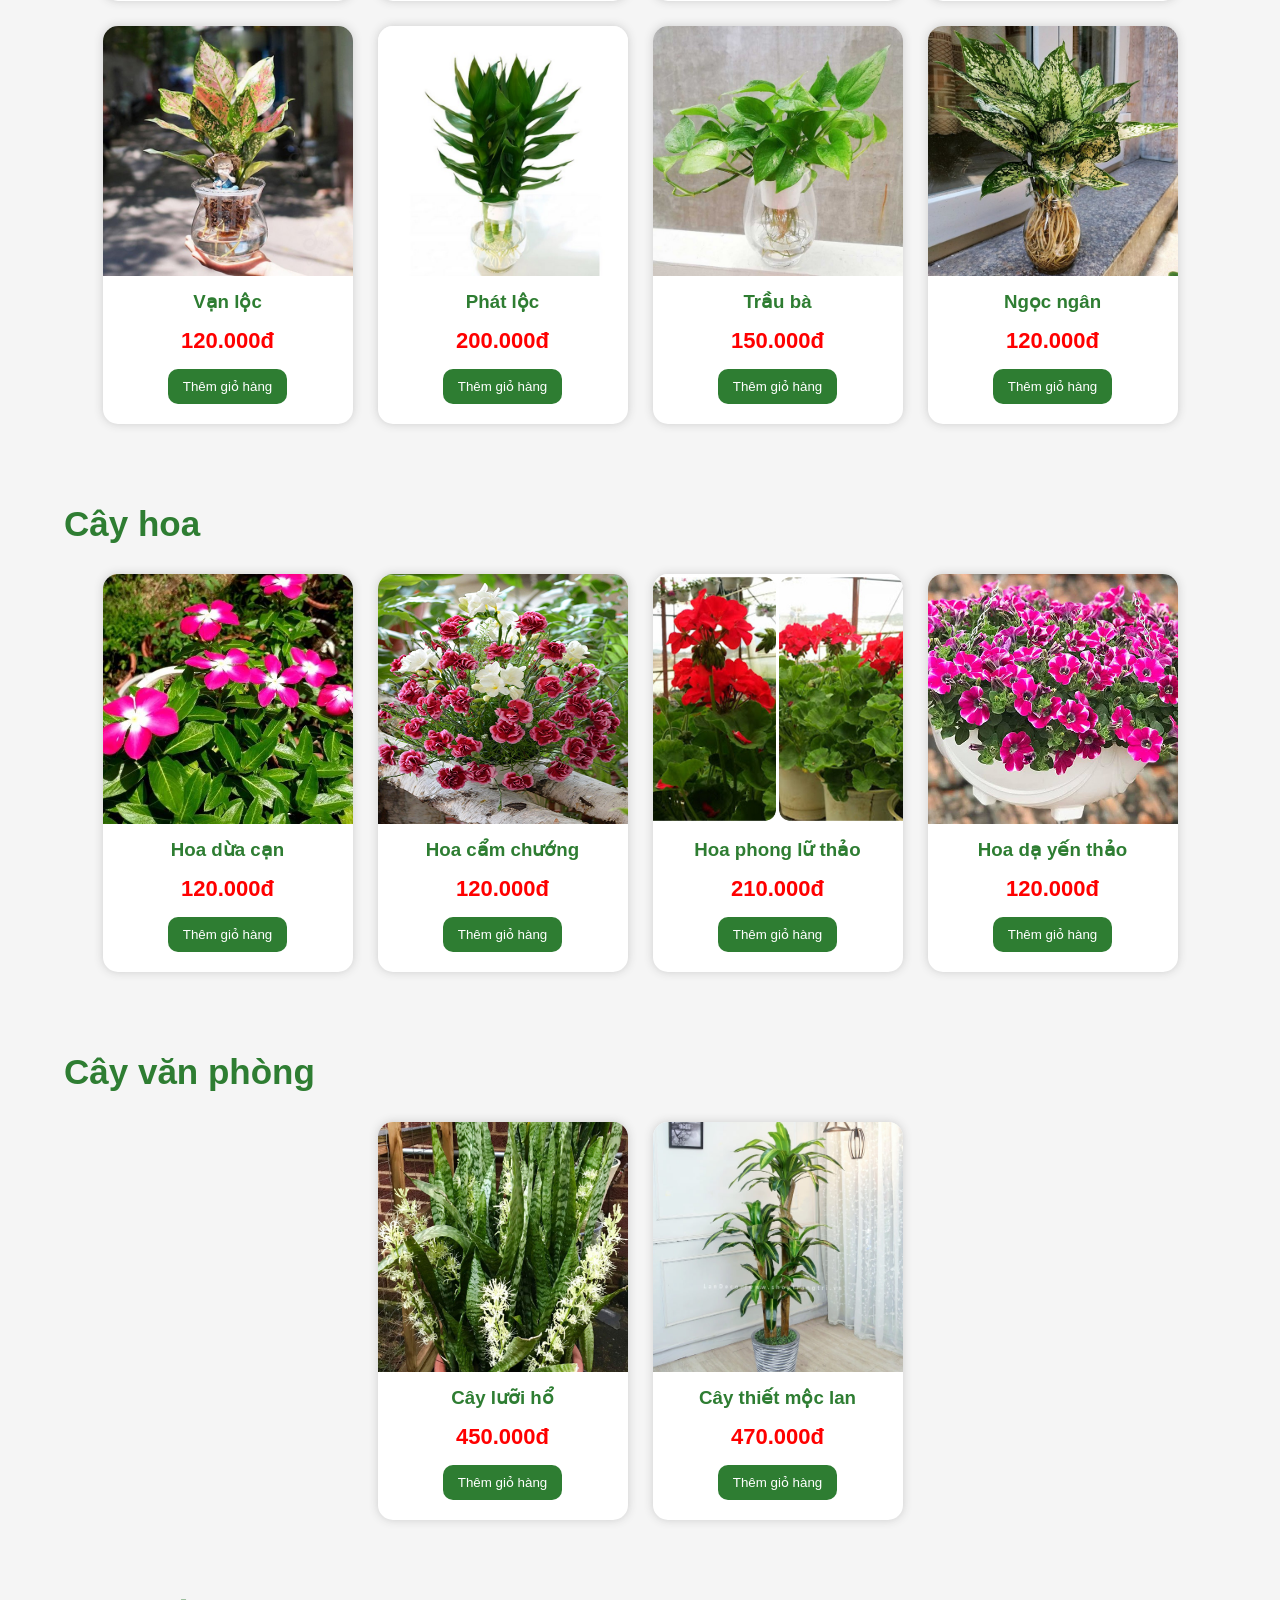
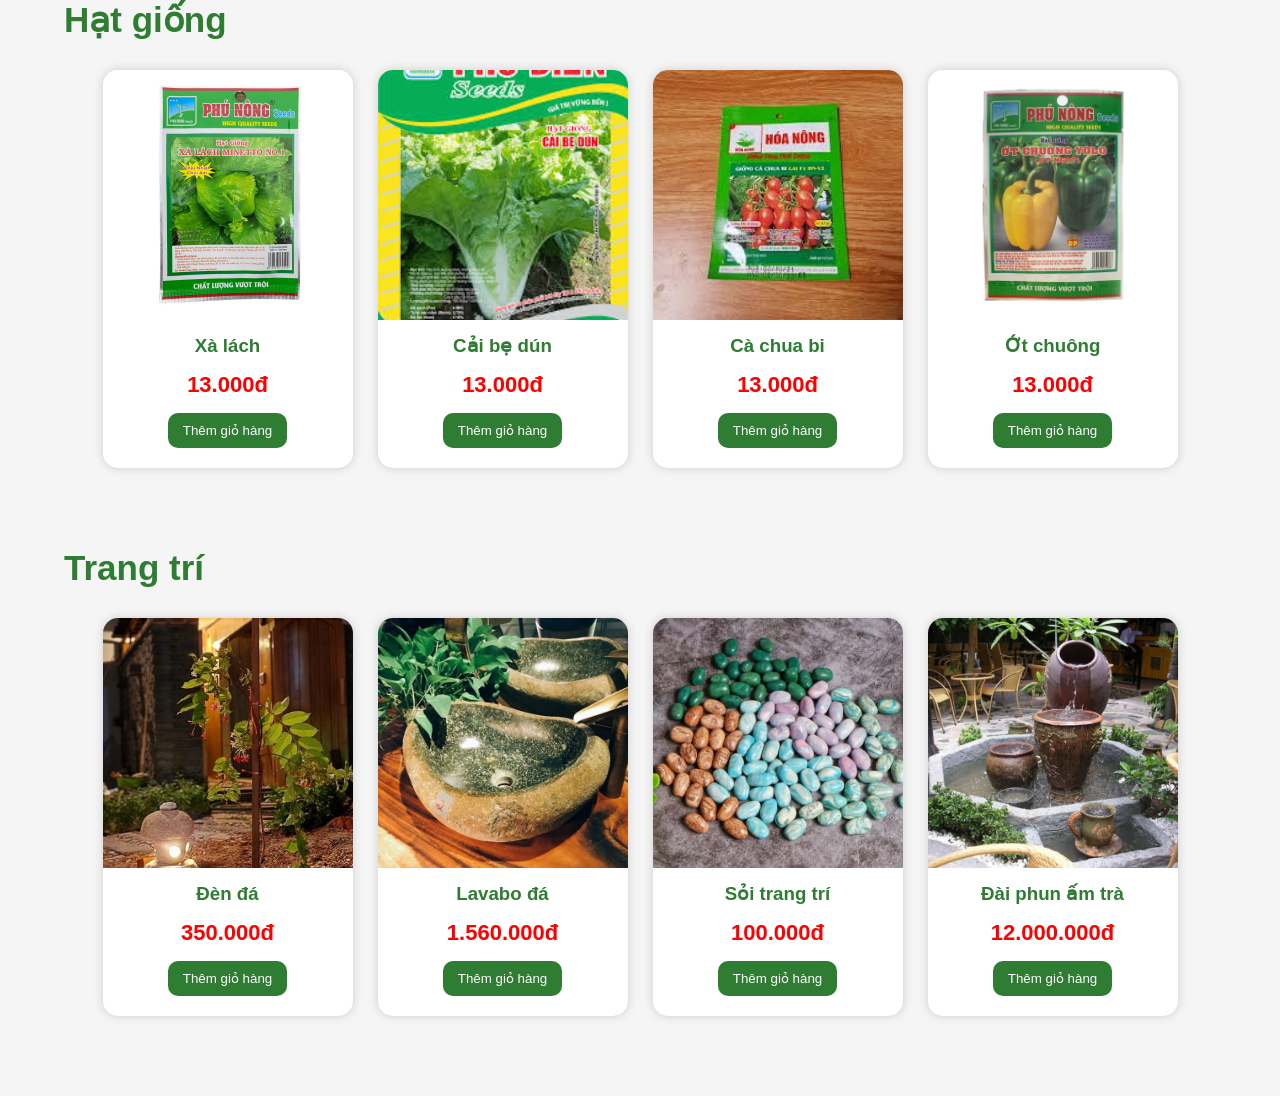
<file: products.html>
<!DOCTYPE html>
    <html lang="vi">

    <head>

    <meta charset="UTF-8">

    <meta name="viewport"
    content="width=device-width, initial-scale=1.0">

    <title>Sản phẩm</title>

    <link rel="stylesheet" href="css/style.css">

    </head>

    <body>

    <header>

        <!-- HÀNG TRÊN -->
        <div class="left-header">

            <h1>🌿 Green Life</h1>

            <div class="center-header">

                <div class="item">

                    <b> Thanh toán tại nhà</b><br>

                    <span>Khu vực Hồ Chí Minh</span>

                </div>

                <div class="item">

                    <b> Hotline: 0908.573.508</b><br>

                    <span>Tư vấn 24/7 miễn phí</span>

                </div>

                <div class="item">

                    <b> Giao hàng toàn quốc</b><br>

                    <span>Ship COD tận nhà</span>

                </div>

            </div>

            <!-- ĐĂNG NHẬP -->
            <div class="right-header">

                <div class="user">

                    👤 Đăng nhập

                    <div class="login-dropdown">

                        <input type="text"
                        placeholder="Tên đăng nhập">

                        <input type="password"
                        placeholder="Mật khẩu">

                        <button>Đăng nhập</button>

                        <a href="#">Quên mật khẩu?</a>

                        <a href="#">Đăng ký</a>

                    </div>

                </div>

                <!-- GIỎ HÀNG -->
                <div class="cart">

                    <div class="cart-icon">

                        🛒 Giỏ hàng

                        <span id="cart-count">0</span>

                    </div>

                    <div class="cart-dropdown">

                        <h3>Giỏ hàng</h3>

                        <div id="cart-items">

                            <p>Chưa có sản phẩm</p>

                        </div>

                        <div class="cart-total">

                            Tổng:
                            <span id="cart-total">0đ</span>

                        </div>

                        <div class="cart-buttons">

                            <button
                            onclick="window.location.href='cart.html'">

                                Xem giỏ hàng

                            </button>

                    <button onclick="window.location.href='checkout.html'">
                            Thanh toán
                    </button>

                        </div>

                    </div>

                </div>

            </div>

        </div>

        <!-- HÀNG DƯỚI -->
        <div class="menu-search">

            <nav>

                <a href="index.html">Trang chủ</a>

                <!-- DROPDOWN -->
                <div class="dropdown">

                    <a href="products.html">

                        Sản phẩm ▼

                    </a>

                    <div class="dropdown-menu">

                        <a href="#"
                        onclick="showCategory('senda')">

                            Sen đá

                        </a>

                        <a href="#"
                        onclick="showCategory('thuysinh')">

                            Cây thủy sinh

                        </a>

                        <a href="#"
                        onclick="showCategory('cayhoa')">

                            Cây hoa

                        </a>

                        <a href="#"
                        onclick="showCategory('vanphong')">

                            Cây văn phòng

                        </a>

                        <a href="#"
                        onclick="showCategory('hatgiong')">

                            Hạt giống

                        </a>

                        <a href="#"
                        onclick="showCategory('trangtri')">

                            Đồ trang trí

                        </a>

                    </div>

                </div>

                <a href="about.html">

                    Giới thiệu

                </a>

                <a href="contact.html">

                    Liên hệ

                </a>

                    <a href="labs.html">

                    Lab thực hành

                </a>

            </nav>

            <!-- SEARCH -->
            <div class="search">

                <input type="text"
                id="searchInput"
                placeholder="Bạn muốn tìm gì?">

                <button>

                    Tìm kiếm

                </button>

            </div>

        </div>

    </header>

    <!-- ================= PRODUCTS ================= -->

    <div class="products-page">

        
     <!--================== SEN ĐÁ ===================-->
<section id="senda" class="product-section">

    <h2>Sen đá</h2>

    <div class="product-list">

<!-- sản phẩm 1 -->
        <div class="product-card">

            <img src="image/senda1.jpg"
            alt="Sen đá kim cương">

            <h3>Sen đá kim cương</h3>

            <p class="price">120.000đ</p>

            <button class="cart-btn"
            onclick="addToCart(
            'Sen đá kim cương',
            '120.000đ',
            'image/senda1.jpg'
            )">

                Thêm giỏ hàng

            </button>

        </div>

<!-- sản phẩm 2 -->
        <div class="product-card">

            <img src="image/senda2.jpg"
            alt="Sen đá móng rồng">

            <h3>Sen đá móng rồng</h3>

            <p class="price">90.000đ</p>

            <button class="cart-btn"
            onclick="addToCart(
            'Sen đá móng rồng',
            '90.000đ',
            'image/senda2.jpg'
            )">

                Thêm giỏ hàng

            </button>

        </div>

<!-- sản phẩm 3 -->
        <div class="product-card">

            <img src="image/senda3.jpg"
            alt="Sen đá ngọc bích">

            <h3>Sen đá ngọc bích</h3>

            <p class="price">46.000đ</p>

            <button class="cart-btn"
            onclick="addToCart(
            'Sen đá ngọc bích',
            '46.000đ',
            'image/senda3.jpg'
            )">

                Thêm giỏ hàng

            </button>

        </div>

<!-- sản phẩm 4 -->
        <div class="product-card">

            <img src="image/senda4.jpg"
            alt="Sen đá chuỗi ngọc">

            <h3>Sen đá chuỗi ngọc</h3>

            <p class="price">350.000đ</p>

            <button class="cart-btn"
            onclick="addToCart(
            'Sen đá chuỗi ngọc',
            '350.000đ',
            'image/senda4.jpg'
            )">

                Thêm giỏ hàng

            </button>

        </div>

 <!-- sản phẩm 5 -->
        <div class="product-card">

            <img src="image/senda5.jpg"
            alt="Sen đá hồng mập">

            <h3>Sen đá hồng mập</h3>

            <p class="price">46.000đ</p>

            <button class="cart-btn"
            onclick="addToCart(
            'Sen đá hồng mập',
            '46.000đ',
            'image/senda5.jpg'
            )">

                Thêm giỏ hàng

            </button>

        </div>

<!-- sản phẩm 6 -->
        <div class="product-card">

            <img src="image/senda6.jpg"
            alt="Sen đá ruby">

            <h3>Sen đá ruby</h3>

            <p class="price">46.000đ</p>

            <button class="cart-btn"
            onclick="addToCart(
            'Sen đá ruby',
            '46.000đ',
            'image/senda6.jpg'
            )">

                Thêm giỏ hàng

            </button>

        </div>
<!-- sản phẩm 7 -->
         <div class="product-card">

            <img src="image/senda7.png"
            alt="Sen đá sao biển">

            <h3>Sen đá sao biển</h3>

            <p class="price">40.000đ</p>

            <button class="cart-btn"
            onclick="addToCart(
            'Sen đá sao biển',
            '40.000đ',
            'image/senda7.jpg'
            )">

                Thêm giỏ hàng

            </button>

        </div>
<!-- sản phẩm 7 -->
         <div class="product-card">

            <img src="image/senda8.png"
            alt="Sen đá hoa hồng">

            <h3>Sen đá hoa hồng</h3>

            <p class="price">46.000đ</p>

            <button class="cart-btn"
            onclick="addToCart(
            'Sen đá hoa hồng',
            '46.000đ',
            'image/senda8.jpg'
            )">

                Thêm giỏ hàng

            </button>

        </div>

   
<!--=====================================================-->
    </div>
</section>

        
     <!--================== THỦY SINH ===================-->
<section id="thuysinh" class="product-section">
            <h2>Cây thủy sinh</h2>
                <div class="product-list">
<!-- thủy sinh 1 -->
        <div class="product-card">
            <img src="image/thuysinh1.jpg"
            alt="Kim tiền">
            <h3>Kim tiền</h3>
            <p class="price">150.000đ</p>
            <button class="cart-btn"
            onclick="addToCart(
            'Kim tiền',
            '150.000đ',
            'image/thuysinh1.jpg'
            )">
                Thêm giỏ hàng
            </button>
        </div>
<!-- thủy sinh 2 -->
        <div class="product-card">
            <img src="image/thuysinh2.jpg"
            alt="Trúc phú quý">
            <h3>Trúc phú quý</h3>
            <p class="price">250.000đ</p>
            <button class="cart-btn"
            onclick="addToCart(
            'Trúc phú quý',
            '250.000đ',
            'image/thuysinh2.jpg'
            )">
                Thêm giỏ hàng
            </button>
        </div>
<!-- thủy sinh 3 -->
        <div class="product-card">
            <img src="image/thuysinh3.jpg"
            alt="Lan ý">
            <h3>Lan ý</h3>
            <p class="price">270.000đ</p>
            <button class="cart-btn"
            onclick="addToCart(
            'Lan ý',
            '270.000đ',
            'image/thuysinh3jpg'
            )">
                Thêm giỏ hàng
            </button>
        </div>
<!-- thủy sinh 4 -->
        <div class="product-card">
            <img src="image/thuysinh4.jpg"
            alt="Dạ lan hương">
            <h3>Dạ lan hương</h3>
            <p class="price">250.000đ</p>
            <button class="cart-btn"
            onclick="addToCart(
            'Dạ lan hương',
            '250.000đ',
            'image/thuysinh4.jpg'
            )">
                Thêm giỏ hàng
            </button>
        </div>
<!-- thủy sinh 5 -->
        <div class="product-card">
            <img src="image/thuysinh5.jpg"
            alt="Vạn lộc">
            <h3>Vạn lộc</h3>
            <p class="price">120.000đ</p>
            <button class="cart-btn"
            onclick="addToCart(
            'Vạn lộc',
            '120.000đ',
            'image/thuysinh6.jpg'
            )">
                Thêm giỏ hàng
            </button>
        </div>
<!-- thủy sinh 6 -->
        <div class="product-card">
            <img src="image/thuysinh6.jpg"
            alt="Phát lộc">
            <h3>Phát lộc</h3>
            <p class="price">200.000đ</p>
            <button class="cart-btn"
            onclick="addToCart(
            'Phát lộc',
            '200.000đ',
            'image/thuysinh6.jpg'
            )">
                Thêm giỏ hàng
            </button>
        </div>
<!-- thủy sinh 7 -->
        <div class="product-card">
            <img src="image/thuysinh7.jpg"
            alt="Trầu bà">
            <h3>Trầu bà</h3>
            <p class="price">150.000đ</p>
            <button class="cart-btn"
            onclick="addToCart(
            'Trầu bà',
            '150.000đ',
            'image/thuysinh7.jpg'
            )">
                Thêm giỏ hàng
            </button>
        </div>
<!-- thủy sinh 8 -->
        <div class="product-card">
            <img src="image/thuysinh8.jpg"
            alt="Ngọc ngân">
            <h3>Ngọc ngân</h3>
            <p class="price">120.000đ</p>
            <button class="cart-btn"
            onclick="addToCart(
            'Ngọc ngân',
            '120.000đ',
            'image/thuysinh8.jpg'
            )">
                Thêm giỏ hàng
            </button>
        </div>
<!--=====================================================-->
                </div>
</section>
<!--================== HOA ===================-->
<section id="cayhoa" class="product-section">
            <h2>Cây hoa</h2>
            <div class="product-list">
<!-- hoa 1 -->
        <div class="product-card">
            <img src="image/hoa1.jpg"
            alt="Hoa dừa cạn">
            <h3>Hoa dừa cạn</h3>
            <p class="price">120.000đ</p>
            <button class="cart-btn"
            onclick="addToCart(
            'Hoa dừa cạn',
            '120.000đ',
            'image/hoa1.jpg'
            )">
                Thêm giỏ hàng
            </button>
        </div>
<!-- hoa 2  -->
        <div class="product-card">
            <img src="image/hoa2.jpg"
            alt="Hoa cẩm chướng">
            <h3>Hoa cẩm chướng</h3>
            <p class="price">120.000đ</p>
            <button class="cart-btn"
            onclick="addToCart(
            'Hoa cẩm chướng',
            '120.000đ',
            'image/hoa2.jpg'
            )">
                Thêm giỏ hàng
            </button>
        </div>
<!-- hoa 3 -->
        <div class="product-card">
            <img src="image/hoa3.jpg"
            alt="Hoa phong lữ thảo">
            <h3>Hoa phong lữ thảo</h3>
            <p class="price">210.000đ</p>
            <button class="cart-btn"
            onclick="addToCart(
            'Hoa phong lữ thảo',
            '210.000đ',
            'image/hoa3.jpg'
            )">
                Thêm giỏ hàng
            </button>
        </div>
<!-- hoa 4 -->
        <div class="product-card">
            <img src="image/hoa4.jpg"
            alt="Hoa dạ yến thảo">
            <h3>Hoa dạ yến thảo</h3>
            <p class="price">120.000đ</p>
            <button class="cart-btn"
            onclick="addToCart(
            'Hoa dạ yến thảo',
            '120.000đ',
            'image/hoa4.jpg'
            )">
                Thêm giỏ hàng
            </button>
        </div>
<!--=====================================================-->
            </div>
</section>
<!--================== VĂN PHÒNG ===================-->
<section id="vanphong" class="product-section">
            <h2>Cây văn phòng</h2>
            <div class="product-list">
<!-- văn phòng 1 -->
        <div class="product-card">
            <img src="image/vanphong1.jpg"
            alt="Cây lưỡi hổ">
            <h3>Cây lưỡi hổ</h3>
            <p class="price">450.000đ</p>
            <button class="cart-btn"
            onclick="addToCart(
            'Cây lưỡi hổ',
            '450.000đ',
            'image/vanphong1.jpg'
            )">
                Thêm giỏ hàng
            </button>
        </div>
<!-- văn phòng 2 -->
        <div class="product-card">
            <img src="image/vanphong2.jpg"
            alt="Cây thiết mộc lan">
            <h3>Cây thiết mộc lan</h3>
            <p class="price">470.000đ</p>
            <button class="cart-btn"
            onclick="addToCart(
            'Cây thiết mộc lan',
            '470.000đ',
            'image/vanphong2.jpg'
            )">
                Thêm giỏ hàng
            </button>
        </div>
<!--=====================================================-->
            </div>
</section>
<!--================== HẠT GIỐNG ===================-->
<section id="hatgiong" class="product-section">
            <h2>Hạt giống</h2>
            <div class="product-list">
<!-- hạt giống 1 -->
        <div class="product-card">
            <img src="image/hat1.png"
            alt="Xà lách">
            <h3>Xà lách</h3>
            <p class="price">13.000đ</p>
            <button class="cart-btn"
            onclick="addToCart(
            'Xà lách',
            '13.000đ',
            'image/hat1.jpg'
            )">
                Thêm giỏ hàng
            </button>
        </div>
<!-- hạt giống 2 -->
        <div class="product-card">
            <img src="image/hat2.jpg"
            alt="Cải bẹ dún">
            <h3>Cải bẹ dún</h3>
            <p class="price">13.000đ</p>
            <button class="cart-btn"
            onclick="addToCart(
            'Cải bẹ dún',
            '13.000đ',
            'image/hat2.jpg'
            )">
                Thêm giỏ hàng
            </button>
        </div>
<!-- hạt giống 3 -->
        <div class="product-card">
            <img src="image/hat3.jpg"
            alt="Cà chua bi">
            <h3>Cà chua bi</h3>
            <p class="price">13.000đ</p>
            <button class="cart-btn"
            onclick="addToCart(
            'Cà chua bi',
            '13.000đ',
            'image/hat3.jpg'
            )">
                Thêm giỏ hàng
            </button>
        </div>
<!-- hạt giống 4 -->
        <div class="product-card">
            <img src="image/hat4.jpg"
            alt="Ớt chuông">
            <h3>Ớt chuông</h3>
            <p class="price">13.000đ</p>
            <button class="cart-btn"
            onclick="addToCart(
            'Ớt chuông',
            '13.000đ',
            'image/hat4.jpg'
            )">
                Thêm giỏ hàng
            </button>
        </div>
<!--=====================================================-->
           </div>
</section>
<!--================== TRANG TRÍ ===================-->
<section id="trangtri" class="product-section">
            <h2>Trang trí</h2>
            <div class="product-list">
<!-- trang trí 1 -->
        <div class="product-card">
            <img src="image/trangtri1.jpg"
            alt="Đèn đá">
            <h3>Đèn đá</h3>
            <p class="price">350.000đ</p>
            <button class="cart-btn"
            onclick="addToCart(
            'Đèn đá',
            '350.000đ',
            'image/trangtri1.jpg'
            )">
                Thêm giỏ hàng
            </button>
        </div>
<!-- trang trí 2 -->
        <div class="product-card">
            <img src="image/trangtri2.jpg"
            alt="Lavabo đá">
            <h3>Lavabo đá</h3>
            <p class="price">1.560.000đ</p>
            <button class="cart-btn"
            onclick="addToCart(
            'Lavabo đá',
            '1.560.000đ',
            'image/trangtri2.jpg'
            )">
                Thêm giỏ hàng
            </button>
        </div>
<!-- trang trí 3 -->
        <div class="product-card">
            <img src="image/trangtri3.jpg"
            alt="Sỏi trang trí">
            <h3>Sỏi trang trí</h3>
            <p class="price">100.000đ</p>
            <button class="cart-btn"
            onclick="addToCart(
            'Sỏi trang trí',
            '100.000đ',
            'image/trangtri3.jpg'
            )">
                Thêm giỏ hàng
            </button>
        </div>
<!-- trang trí 4 -->
        <div class="product-card">
            <img src="image/trangtri4.jpg"
            alt="Đài phun ấm trà">
            <h3>Đài phun ấm trà</h3>
            <p class="price">12.000.000đ</p>
            <button class="cart-btn"
            onclick="addToCart(
            'Đài phun ấm trà',
            '12.000.000đ',
            'image/trangtri4.jpg'
            )">
                Thêm giỏ hàng
            </button>
        </div>
<!--=====================================================-->
            </div>
</section>
<!--=====================================================-->
    </div>
    <script src="js/script.js"></script>

    </body>
    </html>
</file>
<file: css/style.css>
/* RESET */
* {
    margin: 0;
    padding: 0;
    box-sizing: border-box;
    font-family: Arial, sans-serif;
}

img{
    max-width: 100%;
    display: block;
}

/* HEADER */
header {
    background: #04922a;
}

/* ===== HÀNG TRÊN ===== */
.left-header {
    display: flex;
    align-items: center;
    padding: 10px 20px;

    flex-wrap: wrap;
    gap: 15px;
}

/* logo */
.left-header h1 {
    font-size: 32px;
    color: rgb(2, 72, 2);
}

/* thông tin */
.center-header {
    display: flex;
    gap: 15px;
    margin-left: 50px;
}

.item {
    font-size: 14px;
    line-height: 1.4;
    color: #eee;
}

.item span {
    font-size: 12px;
    opacity: 0.8;
}

/* ===== BÊN PHẢI ===== */
.right-header {
    margin-left: auto;
    display: flex;
    gap: 20px;
    align-items: center;
}

/* ===== DROPDOWN ĐĂNG NHẬP ===== */
.user {
    position: relative;
    color: white;
    cursor: pointer;
}

.login-dropdown {
    display: none;
    position: absolute;
    top: 100%;
    right: 0;
    width: 250px;
    padding: 15px;
    background: white;
    border-radius: 8px;
    box-shadow: 0 0 10px #ccc;
    z-index: 9999;
}

.user:hover .login-dropdown {
    display: block;
}

/* form */
.login-dropdown input,
.login-dropdown button {
    width: 100%;
    padding: 8px;
    margin: 5px 0;
}

/* nút */
.login-dropdown button {
    background: #2e7d32;
    color: white;
    border: none;
}

/* link */
.login-dropdown a {
    display: block;
    font-size: 13px;
    color: #2e7d32;
    text-decoration: none;
}

/*=========================================================*/
/* ===== DROPDOWN GIỎ HÀNG ===== */
.cart{
    position: relative;
    color: white;
    cursor: pointer;
}

/* icon */
.cart-icon{
    position: relative;
    font-weight: bold;
}

/* số lượng */
#cart-count{
    position: absolute;
    top: -10px;
    right: -15px;
    background: red;
    color: white;
    width: 20px;
    height: 20px;
    border-radius: 50%;
    font-size: 12px;
    display: flex;
    justify-content: center;
    align-items: center;
}

/* dropdown */
.cart-dropdown{
    display: none;
    position: absolute;
    top: 100%;
    right: 0;
    width: 320px;
    background: white;
    color: black;
    border-radius: 10px;
    padding: 15px;
    box-shadow: 0 0 10px #ccc;
    z-index: 9999;
}

.cart:hover .cart-dropdown{
    display: block;
}

/* item */
.cart-item{
    display: flex;
    justify-content: space-between;
    margin: 10px 0;
    border-bottom: 1px solid #ddd;
    padding-bottom: 8px;
}

/* tổng */
.cart-total{
    margin-top: 15px;
    font-weight: bold;
    color: #2e7d32;
}

/* nút */
.cart-buttons{
    display: flex;
    gap: 10px;
    margin-top: 15px;
}

.cart-buttons button{
    flex: 1;
    padding: 10px;
    border: none;
    background: #2e7d32;
    color: white;
    border-radius: 8px;
    cursor: pointer;
}

.cart-buttons button:hover{
    background: #1b5e20;
}

/*=========================================================*/
/* ===== HÀNG DƯỚI ===== */
.menu-search {
    display: flex;
    justify-content: space-between;
    align-items: center;
    background: rgb(35, 45, 35);
    padding: 10px 20px;

    flex-wrap: wrap;
    gap: 15px;
}

/* menu */
nav{
    display: flex;
    align-items: center;
}

nav a {
    color: white;
    margin-right: 20px;
    text-decoration: none;
    font-size: 14px;
    padding-left: 50px;
    font-weight: bold;
}

nav a:hover {
    text-decoration: underline;
}

/* ===========khung tìm kiếm============*/
.search {
    display: flex;
    border: 1px solid #ccc;
    border-radius: 8px;
    overflow: hidden;
    width: 400px;

    max-width: 100%;
}

.search input {
    flex: 1;
    border: none;
    outline: none;
    padding: 8px 12px;
}

/* nút tìm kiếm */
.search button {
    border: none;
    padding: 8px 15px;
    font-weight: bold;
    background: #2e7d32;
    color: white;
    cursor: pointer;
}

/* hover */
.search button:hover {
    background: #1b5e20;
}

.search button:active {
    background: #145a18;
}

/* ===== HÌNH NỀN TRANG CHỦ ===== */
.slider {
    width: 850px;
    height: 450px;
    margin: auto;
    overflow: hidden;
    position: relative;
    z-index: 0;
}

.slides {
    display: flex;
    transition: 0.5s;
}

.slide{
    width: 850px;
    height: 450px;
    object-fit: cover;
    flex-shrink: 0;
}

/* Mũi tên */
.prev, .next {
    position: absolute;
    top: 50%;
    transform: translateY(-50%);
    font-size: 30px;
    cursor: pointer;
    color: white;
    padding: 10px;
    background: rgba(0,0,0,0.3);
}

.prev { left: 10px; }
.next { right: 10px; }

/* ===== LOẠI CÂY ƯA CHUỘNG ===== */

.favorite-plants{
    width: 90%;
    margin: 50px auto;
}

.favorite-plants h2{
    text-align: center;
    font-size: 32px;
    color: #1b5e20;
    margin-bottom: 30px;
}

/* danh sách */
.product-list{
    display: flex;
    justify-content: center;
    gap: 25px;
    flex-wrap: wrap;
}

/* sản phẩm */
.product-card{
    width: 250px;
    background: white;
    border-radius: 15px;
    overflow: hidden;
    box-shadow: 0 0 10px #ccc;
    text-align: center;
    transition: 0.3s;
    padding-bottom: 20px;
}

/* hover */
.product-card:hover{
    transform: translateY(-8px);
}

/* ảnh */
.product-card img{
    width: 100%;
    height: 250px;
    object-fit: cover;
}

/* tên */
.product-card h3{
    margin-top: 15px;
    color: #2e7d32;
}

/* giá */
.price{
    color: red;
    font-size: 22px;
    font-weight: bold;
    margin: 15px 0;
}

/* nút */
.product-buttons{
    display: flex;
    justify-content: center;
    gap: 10px;
}

/* nút tim */
.heart-btn{
    border: none;
    background: #ffebee;
    color: red;
    font-size: 22px;
    padding: 10px 14px;
    border-radius: 10px;
    cursor: pointer;
}

/* nút giỏ hàng */
.cart-btn{
    border: none;
    background: #2e7d32;
    color: white;
    padding: 10px 15px;
    border-radius: 10px;
    cursor: pointer;
}

/* hover */
.cart-btn:hover{
    background: #1b5e20;
}

.heart-btn:hover{
    background: red;
    color: white;
}

/* =========================
NEWSLETTER
========================= */

.newsletter{
    width: 100%;
    background: rgb(35,45,35);
    padding: 25px 0;
}

/* khung */
.newsletter-container{
    width: 90%;
    margin: auto;

    display: flex;
    align-items: center;
    gap: 30px;
}

/* tiêu đề */
.newsletter h2{
    color: white;
    white-space: nowrap;
    font-size: 28px;
}

/* box */
.newsletter-box{
    flex: 1;
    display: flex;
}

/* input */
.newsletter-box input{
    flex: 1;
    height: 50px;
    border: none;
    outline: none;
    padding: 0 15px;
    font-size: 16px;
    border-radius: 8px 0 0 8px;
}

/* button */
.newsletter-box button{
    width: 150px;
    border: none;
    background: #2e7d32;
    color: white;
    font-size: 16px;
    cursor: pointer;
    border-radius: 0 8px 8px 0;
}

/* hover */
.newsletter-box button:hover{
    background: #1b5e20;
}

/* =========================
FOOTER
========================= */

.footer{
    background: rgb(35,45,35);
    color: white;
    display: flex;
    justify-content: space-between;
    gap: 40px;
    padding: 50px;
    flex-wrap: wrap;
}

/* cột */
.footer-column{
    flex: 1;
    min-width: 250px;
}

/* tiêu đề */
.footer-column h3{
    margin-bottom: 20px;
    color: #4caf50;
}

/* nội dung */
.footer-column p{
    line-height: 1.8;
    color: #ddd;
}

/* =========================
DROPDOWN MENU SAN PHAM
========================= */

.dropdown{
    position: relative;
    display: inline-block;
}

.dropdown-menu{
    display: none;
    position: absolute;
    top: 100%;
    left: 0;
    background: white;
    min-width: 220px;
    border-radius: 10px;
    overflow: hidden;
    box-shadow: 0 0 10px #ccc;
    z-index: 999;
}

/* item */
.dropdown-menu a{
    display: block;
    padding: 12px 15px;
    color: #2e7d32;
    text-decoration: none;
    font-size: 14px;
    font-weight: bold;
}

/* hover item */
.dropdown-menu a:hover{
    background: #f5f5f5;
}

/* hover hiện menu */
.dropdown:hover .dropdown-menu{
    display: block;
}

/* =========================
CONTACT PAGE
========================= */

body{
    background: #f5f5f5;
}

/* container */
.contact-container{
    width: 70%;
    margin: 50px auto;
}

/* section */
.contact-section{
    background: white;
    padding: 40px;
    border-radius: 20px;
    margin-bottom: 35px;
    box-shadow: 0 0 10px #ddd;
}

/* tiêu đề */
.contact-section h2{
    color: #2e7d32;
    margin-bottom: 20px;
    font-size: 32px;
}

/* văn bản */
.contact-section p{
    line-height: 1.9;
    color: #555;
    font-size: 17px;
}

/* item */
.contact-item{
    margin-top: 20px;
    font-size: 17px;
    color: #444;
}

/* form */
.contact-form{
    margin-top: 30px;
}

/* input */
.contact-form input,
.contact-form textarea{
    width: 100%;
    padding: 15px;
    margin-bottom: 20px;
    border: 1px solid #ccc;
    border-radius: 12px;
    outline: none;
    font-size: 16px;
}

/* textarea */
.contact-form textarea{
    height: 150px;
    resize: none;
}

/* button */
.contact-form button{
    padding: 14px 25px;
    border: none;
    background: #2e7d32;
    color: white;
    border-radius: 12px;
    cursor: pointer;
    font-size: 16px;
}

/* hover */
.contact-form button:hover{
    background: #1b5e20;
}

/* =========================
PRODUCTS PAGE
========================= */
body{
    background: #f5f5f5;
}

.products-page{
    width: 90%;
    margin: 50px auto;
}

.product-section{
    margin-bottom: 80px;
}

.product-section h2{
    font-size: 35px;
    color: #2e7d32;
    margin-bottom: 30px;
}
/* =========================
CART PAGE
========================= */
body{
    background: #f5f5f5;
}
/* khung */
.cart-container{
    width: 85%;
    margin: 40px auto;
    background: white;
    border-radius: 20px;
    padding: 30px;
    box-shadow: 0 0 10px #ccc;
}
/* tiêu đề */
.cart-title{
    text-align: center;
    color: #2e7d32;
    margin-bottom: 30px;
    font-size: 36px;
}

/* item */
.cart-item-page{
    display: flex;
    justify-content: space-between;
    align-items: center;
    border-bottom: 1px solid #ddd;
    padding: 20px 0;
}

/* trái */
.left-cart{
    display: flex;
    align-items: center;
    gap: 20px;
}

/* ảnh */
.left-cart img{
    width: 120px;
    height: 120px;
    object-fit: cover;
    border-radius: 15px;
}
/* tên */
.cart-name{
    font-size: 22px;
    font-weight: bold;
    color: #2e7d32;
}
/* số lượng */
.cart-quantity{
    margin-top: 10px;
    color: #666;
    font-size: 16px;
}
/* giá */
.cart-price{
    color: red;
    font-size: 22px;
    font-weight: bold;
}
/* dấu X */
.remove{
    color: red;
    cursor: pointer;
    margin-left: 15px;
    font-weight: bold;
}
/* tổng */
.cart-total-page{
    text-align: right;
    margin-top: 30px;
    font-size: 28px;
    font-weight: bold;
    color: #2e7d32;
}
/* nút */
.cart-actions{
    display: flex;
    justify-content: space-between;
    margin-top: 35px;
}
.cart-actions button{
    padding: 14px 24px;
    border: none;
    background: #2e7d32;
    color: white;
    border-radius: 12px;
    cursor: pointer;
    font-size: 16px;
}
.cart-actions button:hover{
    background: #1b5e20;
}
/* =========================
ABOUT PAGE
========================= */
.about-banner{
    width: 90%;
    height: 350px;
    margin: 40px auto;
    border-radius: 20px;
    background:
    linear-gradient(
        rgba(0,0,0,0.4),
        rgba(0,0,0,0.4)
    ),
    url('../image/nền1.png');

    background-size: cover;
    background-position: center;
    display: flex;
    justify-content: center;
    align-items: center;
    color: white;
    font-size: 50px;
    font-weight: bold;
}
/* khung */
.about-container{
    width: 90%;
    margin: auto;
}
/* section */
.about-section{
    background: white;
    padding: 40px;
    border-radius: 20px;
    margin-bottom: 35px;
    box-shadow: 0 0 10px #ddd;
}
/* tiêu đề */
.about-section h2{
    color: #2e7d32;
    margin-bottom: 20px;
    font-size: 32px;
}
/* nội dung */
.about-section p{
    line-height: 1.9;
    color: #555;
    font-size: 17px;
}
/* hình ảnh */
.about-images{
    display: flex;
    gap: 20px;
    margin-top: 30px;
    flex-wrap: wrap;
}
.about-images img{
    flex: 1;
    min-width: 250px;
    height: 250px;
    object-fit: cover;
    border-radius: 20px;
}
/* giá trị */
.values{
    display: flex;
    gap: 20px;
    flex-wrap: wrap;
    margin-top: 30px;
}
.value-box{
    flex: 1;
    min-width: 250px;
    background: #f5f5f5;
    border-radius: 15px;
    padding: 25px;
    text-align: center;
}
.value-box h3{
    color: #2e7d32;
    margin-bottom: 15px;
}
.value-box p{
    font-size: 15px;
}
/* =========================
LABS PAGE
========================= */
.labs-banner{
    width: 100%;
    padding: 80px 20px;
    text-align: center;
    background:
    linear-gradient(
        rgba(0,0,0,0.5),
        rgba(0,0,0,0.5)
    ),
    url('../image/sach1.jpg');

    background-size: cover;
    background-position: center;

    color: white;
}
.labs-banner h1{
    font-size: 50px;
    margin-bottom: 15px;
}
.labs-banner p{
    font-size: 20px;
}
/* section */
.labs-section{
    width: 90%;
    margin: 50px auto;
}
/* container */
.labs-container{
    display: flex;
    flex-wrap: wrap;
    justify-content: center;
    gap: 25px;
}
/* card */
.lab-card{
    width: 260px;
    background: white;
    border-radius: 20px;
    padding: 25px;
    box-shadow: 0 0 10px #ccc;
    transition: 0.3s;
    display: flex;
    flex-direction: column;
}

/* hover */
.lab-card:hover{
    transform: translateY(-8px);
    box-shadow: 0 10px 20px #00300d;
}

/* tiêu đề */
.lab-card h3{
    color: #2e7d32;
    margin-bottom: 20px;
    font-size: 24px;
    min-height: 60px;
}

/* nội dung */
.lab-card p{
    margin: 10px 0;
    color: #444;
}
/* link lab */
.lab-card a:not(.lab-btn) {
    display: block;
    margin: 10px 0;
    text-decoration: none;
    color: #333;
    font-weight: bold;
    transition: 0.3s;
}
.lab-card a:not(.lab-btn):hover {
    color: #2e7d32;
}
/* button */
.lab-btn{
    display: block;
    margin-top: auto;
    text-align: center;
    background: #2e7d32;
    color: white;
    padding: 12px;
    border-radius: 10px;
    text-decoration: none;
    font-weight: bold;
    transition: 0.3s;
}

/* hover */
.lab-btn:hover{
    background: #1b5e20;
}
/* =========================
RESPONSIVE
========================= */
@media(max-width: 768px){
    .labs-banner h1{
        font-size: 35px;
    }
    .labs-banner p{
        font-size: 16px;
    }
    .lab-card{
        width: 100%;
    }

}
/* =========================
CHECKOUT PAGE
========================= */
.checkout-container{
    width: 500px;
    max-width: 90%;
    margin: 50px auto;
    background: white;
    padding: 35px;
    border-radius: 20px;
    box-shadow: 0 0 10px #ccc;
}
.checkout-container h1{
    text-align: center;
    color: #2e7d32;
    margin-bottom: 30px;
}
/* form */
#checkout-form{
    display: flex;
    flex-direction: column;
    gap: 20px;
}
/* input */
#checkout-form input{
    padding: 14px;
    border: 1px solid #ccc;
    border-radius: 10px;
    font-size: 16px;
}
/* tổng */
.checkout-total{
    font-size: 24px;
    font-weight: bold;
    color: red;
    text-align: center;
}
/* button */
#checkout-form button{
    padding: 15px;
    border: none;
    background: #2e7d32;
    color: white;
    font-size: 18px;
    border-radius: 12px;
    cursor: pointer;
}
/* hover */
#checkout-form button:hover{
    background: #1b5e20;
}
/* popup */
.popup{
    position: fixed;
    top: 0;
    left: 0;
    width: 100%;
    height: 100%;
    background: rgba(0,0,0,0.5);
    display: none;
    justify-content: center;
    align-items: center;
}
/* box */
.popup-content{
    background: white;
    padding: 30px;
    border-radius: 15px;
    text-align: center;
    width: 350px;
}
/* nút */
.popup-btn{
    margin-top: 20px;
    display: flex;
    gap: 10px;
}
.popup-btn button{
    flex: 1;
    padding: 12px;
    border: none;
    border-radius: 10px;
    cursor: pointer;
}
#yesBtn{
    background: #2e7d32;
    color: white;
}
</file>
